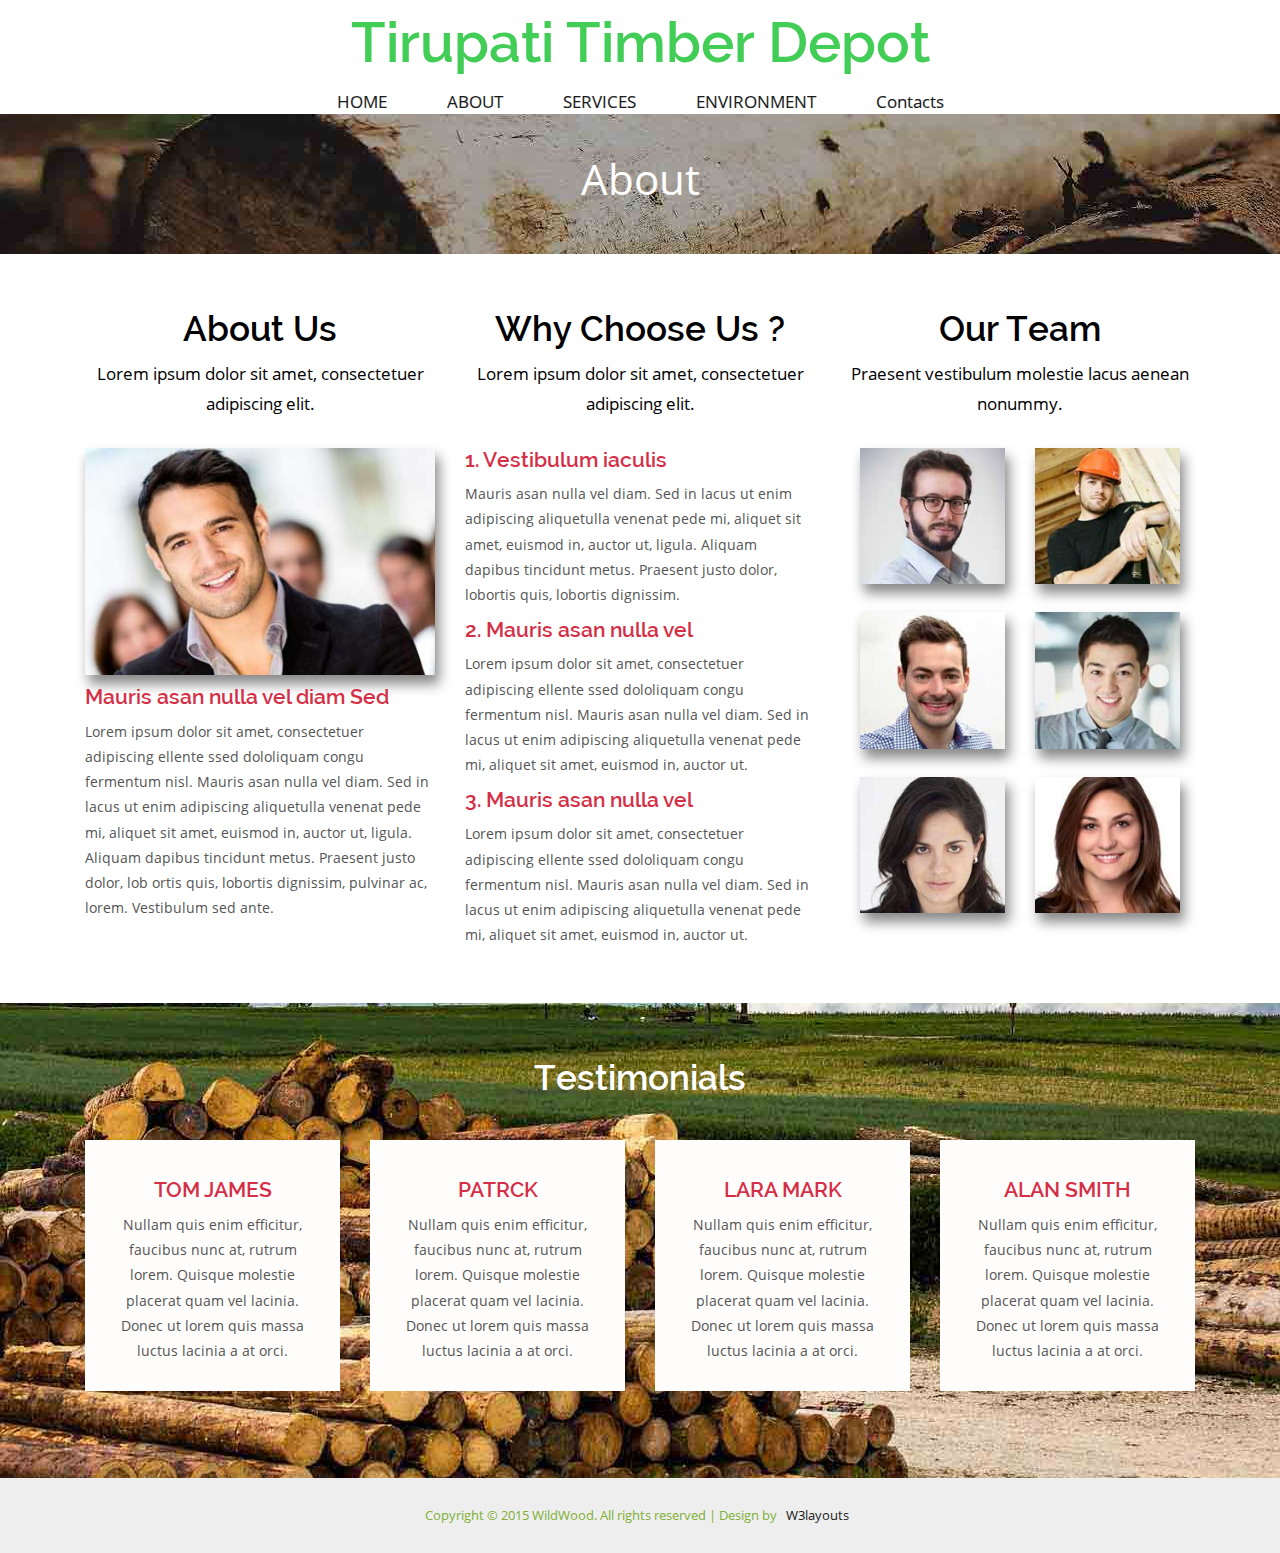
<file: about.html>
<!DOCTYPE HTML>
<html>
<head>
<title>Tirupati</title>
<link href="css/bootstrap.css" rel="stylesheet" type="text/css" media="all">
<link href="css/style.css" rel="stylesheet" type="text/css" media="all" />
<meta name="viewport" content="width=device-width, initial-scale=1">
<meta http-equiv="Content-Type" content="text/html; charset=utf-8" />

<script type="application/x-javascript"> addEventListener("load", function() { setTimeout(hideURLbar, 0); }, false); function hideURLbar(){ window.scrollTo(0,1); } </script>
<script src="js/jquery-1.11.1.min.js"></script>
<!---- start-smoth-scrolling---->
<script type="text/javascript" src="js/move-top.js"></script>
<script type="text/javascript" src="js/easing.js"></script>
 <script type="text/javascript">
		jQuery(document).ready(function($) {
			$(".scroll").click(function(event){		
				event.preventDefault();
				$('html,body').animate({scrollTop:$(this.hash).offset().top},1200);
			});
		});
	</script>
<!---End-smoth-scrolling---->
<script src="js/responsiveslides.min.js"></script>
<script>
    $(function () {
      $("#slider").responsiveSlides({
      	auto: true,
      	nav: true,
      	speed: 500,
        namespace: "callbacks",
        pager: true,
      });
    });
	
  </script>

 
</head>
<body>
	<!--start-header-section-->
			<div class="header">
				<div class="container">
					<div class="header-top">
						<div class="logo">
							<a href="index.html">Tirupati Timber Depot</a>
						</div>
					</div>
					<div class="header-bottom">
						<div class="top-menu">
							<span class="menu"><img src="images/nav.png" alt=""/></span>
							
								<ul class="cl-effect-16">
									<li class="active"><a href="index.html" data-hover="HOME">HOME</a></li>
										<li><a href="about.html" data-hover="ABOUT">ABOUT</a></li>
												<li><a href="services.html" data-hover="SERVICES">SERVICES</a></li>
													<li><a href="environment.html" data-hover="ENVIRONMENT">ENVIRONMENT</a></li>
													<li><a href="mail.html" data-hover="MAIL">Contacts</a></li>
						</div>
						<script>
							 $("span.menu").click(function(){
							 $(".top-menu ul").slideToggle("slow" , function(){
							 });
							 });
							 </script>
							<!-- //script for menu -->
							<div class="clearfix"></div>
						</div>
				</div>
			</div>
			
		<!--end header-section-->
		<div class="header-banner">
			<h3>about</h3>
			</div>
			<div class="about-section">
				<div class="container">
				<div class="about-grids">
					<div class="col-md-4 about-grid">
					<div class="about-header">
						<h3>about us</h3>
						<p>Lorem ipsum dolor sit amet, consectetuer adipiscing elit.</p>
						</div>
						<div class="about">
						 <img src="images/p6.jpg" class="img-responsive" alt="/">
						 <h4>Mauris asan nulla vel diam Sed </h4>
						 <p>Lorem ipsum dolor sit amet, consectetuer adipiscing ellente ssed dololiquam congu fermentum nisl. Mauris asan nulla vel diam. Sed in lacus ut enim adipiscing aliquetulla venenat pede mi, aliquet sit amet, euismod in, auctor ut, ligula. Aliquam dapibus tincidunt metus. Praesent justo dolor, lob ortis quis, lobortis dignissim, pulvinar ac, lorem. Vestibulum sed ante.</p>
						</div>
					</div>
					<div class="col-md-4 about-grid">
					<div class="about-header">
					<h3>Why choose us ?</h3>
						<p>Lorem ipsum dolor sit amet, consectetuer adipiscing elit.</p>
						</div>
							<div class="about">
						 <h4>1. Vestibulum iaculis</h4>
						 <p>Mauris asan nulla vel diam. Sed in lacus ut enim adipiscing aliquetulla venenat pede mi, aliquet sit amet, euismod in, auctor ut, ligula. Aliquam dapibus tincidunt metus. Praesent justo dolor, lobortis quis, lobortis dignissim.</p>
						<h4>2. Mauris asan nulla vel</h4>
						 <p>Lorem ipsum dolor sit amet, consectetuer adipiscing ellente ssed dololiquam congu fermentum nisl. Mauris asan nulla vel diam. Sed in lacus ut enim adipiscing aliquetulla venenat pede mi, aliquet sit amet, euismod in, auctor ut.</p>
						<h4>3. Mauris asan nulla vel</h4>
						 <p>Lorem ipsum dolor sit amet, consectetuer adipiscing ellente ssed dololiquam congu fermentum nisl. Mauris asan nulla vel diam. Sed in lacus ut enim adipiscing aliquetulla venenat pede mi, aliquet sit amet, euismod in, auctor ut.</p>
					</div>
						</div>
					<div class="col-md-4 about-grid">
					<div class="about-header">
					<h3>our team</h3>
						<p>Praesent vestibulum molestie lacus aenean nonummy.</p>
					</div>
						<div class="team-grids">
						<div class="col-md-6 team">
							<div class="team1">
								<img src="images/t1.jpg" class="img-responsive" alt="/">
							</div>
								<div class="team2">
									<img src="images/t2.jpg" class="img-responsive" alt="/">
								</div>
							<div class="team1">
								<img src="images/t3.jpg" class="img-responsive" alt="/">
							</div>
						</div>
						<div class="col-md-6 team">
						<div class="team1">
								<img src="images/t6.jpg" class="img-responsive" alt="/">
							</div>
								<div class="team2">
									<img src="images/t5.jpg" class="img-responsive" alt="/">
								</div>
							<div class="team1">
								<img src="images/t4.jpg" class="img-responsive" alt="/">
							</div>
						</div>
						<div class="clearfix"></div>
						</div>
					</div>
					<div class="clearfix"></div>
				</div>
				</div>
			</div>
				<div class="testimonials">
					<div class="container">
						<h3>testimonials</h3>
						<div class="test-grids">
							<div class="col-md-3 test-grid">
							<div class="test1">
								<h4>tom james</h4>
									<p>Nullam quis enim efficitur, faucibus nunc at, rutrum lorem. Quisque molestie placerat quam vel lacinia. Donec ut lorem quis massa luctus lacinia a at orci.</p>
								</div>
								</div>
							<div class="col-md-3 test-grid">
								<div class="test1">
							<h4>patrck</h4>
									<p>Nullam quis enim efficitur, faucibus nunc at, rutrum lorem. Quisque molestie placerat quam vel lacinia. Donec ut lorem quis massa luctus lacinia a at orci.</p>
							</div>
							</div>
							<div class="col-md-3 test-grid">
								<div class="test1">
							<h4>lara mark</h4>
									<p>Nullam quis enim efficitur, faucibus nunc at, rutrum lorem. Quisque molestie placerat quam vel lacinia. Donec ut lorem quis massa luctus lacinia a at orci.</p>
							</div>
							</div>
							<div class="col-md-3 test-grid">
								<div class="test1">
							<h4>alan smith </h4>
									<p>Nullam quis enim efficitur, faucibus nunc at, rutrum lorem. Quisque molestie placerat quam vel lacinia. Donec ut lorem quis massa luctus lacinia a at orci.</p>
							</div>
							</div>
							<div class="clearfix"></div>
						</div>
				</div>
				</div>
		
			
	<div class="footer-section">
						<div class="container">
							<div class="footer-top">
						<p>Copyright &copy; 2015 <span>WildWood.</span> All rights reserved | Design by <a href="http://w3layouts.com">W3layouts</a></p>
									</div>
							<script type="text/javascript">
						$(document).ready(function() {
							/*
							var defaults = {
					  			containerID: 'toTop', // fading element id
								containerHoverID: 'toTopHover', // fading element hover id
								scrollSpeed: 1200,
								easingType: 'linear' 
					 		};
							*/
							
							$().UItoTop({ easingType: 'easeOutQuart' });
							
						});
					</script>
				<a href="#" id="toTop" style="display: block;"> <span id="toTopHover" style="opacity: 1;"> </span></a>
				</div>
			</div>


</body>
</html>
</file>
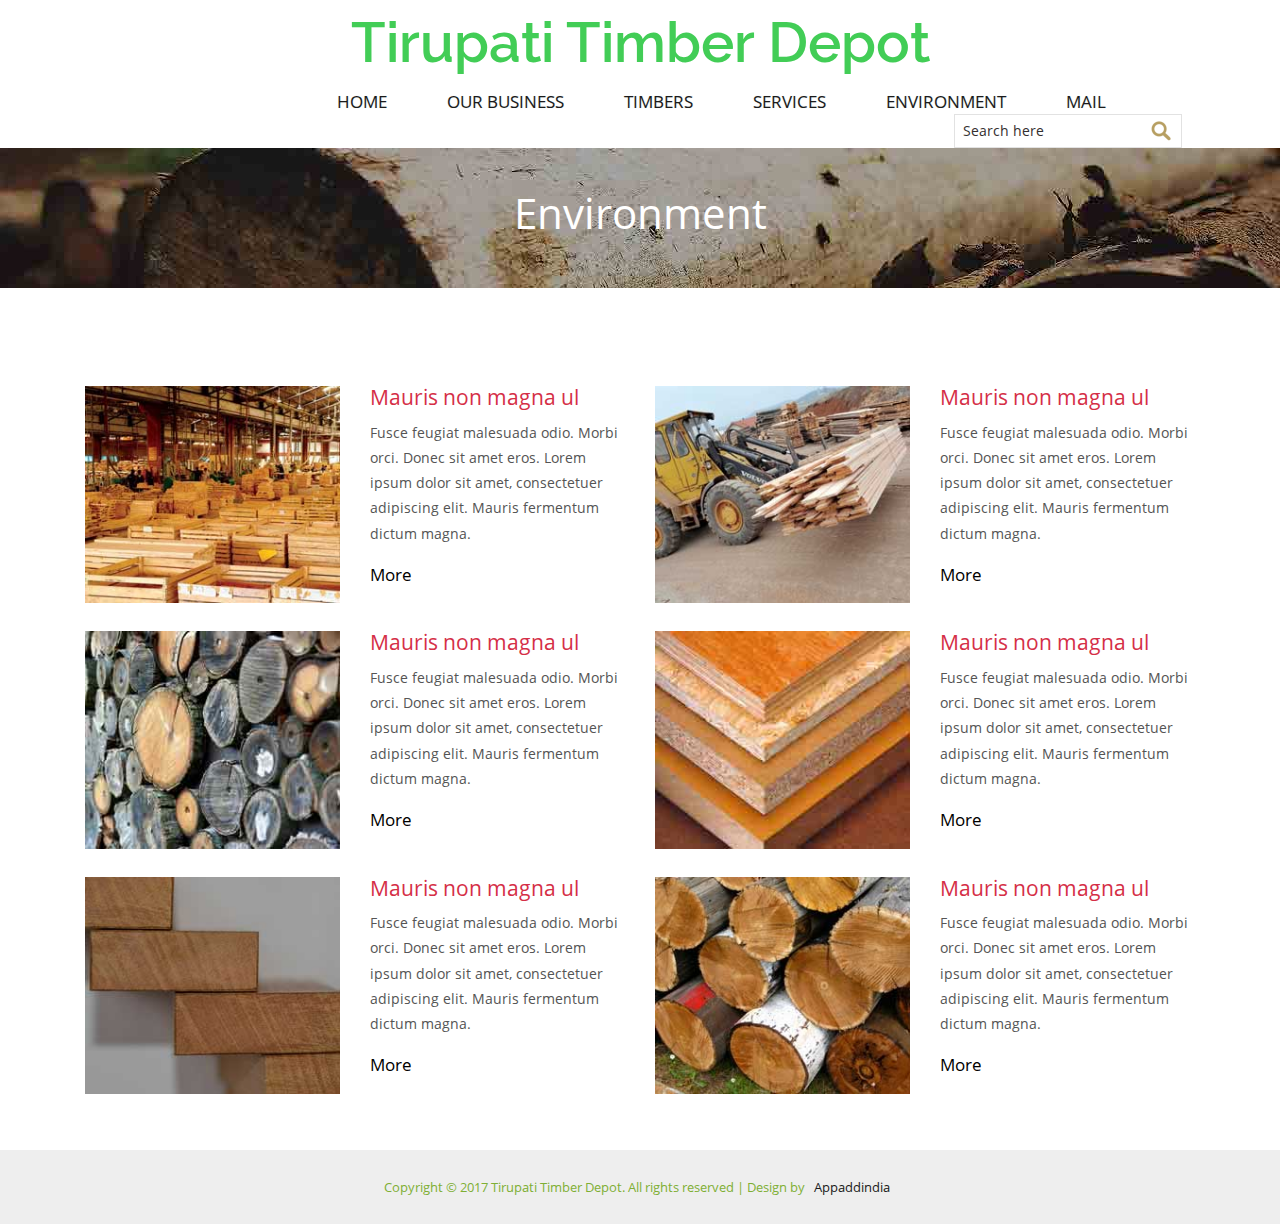
<file: environment.html>
<!DOCTYPE HTML>
<html>
<head>
<title>WildWood  a Industrial Category Flat Bootstarp Responsive Website Template | Enivronment :: w3layouts</title>
<link href="css/bootstrap.css" rel="stylesheet" type="text/css" media="all">
<link href="css/style.css" rel="stylesheet" type="text/css" media="all" />
<meta name="viewport" content="width=device-width, initial-scale=1">
<meta http-equiv="Content-Type" content="text/html; charset=utf-8" />
<meta name="keywords" content="WildWood Responsive web template, Bootstrap Web Templates, Flat Web Templates, Andriod Compatible web template, 
Smartphone Compatible web template, free webdesigns for Nokia, Samsung, LG, SonyErricsson, Motorola web design" />
<script type="application/x-javascript"> addEventListener("load", function() { setTimeout(hideURLbar, 0); }, false); function hideURLbar(){ window.scrollTo(0,1); } </script>
<script src="js/jquery-1.11.1.min.js"></script>
<!---- start-smoth-scrolling---->
<script type="text/javascript" src="js/move-top.js"></script>
<script type="text/javascript" src="js/easing.js"></script>
 <script type="text/javascript">
		jQuery(document).ready(function($) {
			$(".scroll").click(function(event){		
				event.preventDefault();
				$('html,body').animate({scrollTop:$(this.hash).offset().top},1200);
			});
		});
	</script>
<!---End-smoth-scrolling---->
<script src="js/responsiveslides.min.js"></script>
<script>
    $(function () {
      $("#slider").responsiveSlides({
      	auto: true,
      	nav: true,
      	speed: 500,
        namespace: "callbacks",
        pager: true,
      });
    });
	
  </script>

 
</head>
<body>
		<!--start-header-section-->
			<div class="header">
				<div class="container">
					<div class="header-top">
						<div class="logo">
							<a href="index.html">Tirupati Timber Depot</a>
						</div>
					</div>
					<div class="header-bottom">
						<div class="top-menu">
							<span class="menu"><img src="images/nav.png" alt=""/></span>
							
								<ul class="cl-effect-16">
									<li class="active"><a href="index.html" data-hover="HOME">HOME</a></li>
										<li><a href="ourbusiness.html" data-hover="OUR BUSINESS">OUR BUSINESS</a></li>
											<li><a href="timbers.html" data-hover="TIMBERS" >TIMBERS</a></li>
												<li><a href="services.html" data-hover="SERVICES">SERVICES</a></li>
													<li><a href="environment.html" data-hover="ENVIRONMENT">ENVIRONMENT</a></li>
													<li><a href="mail.html" data-hover="MAIL">MAIL</a></li>
						</div>
						<div class="search">
							<div class="b-search">
								<form>
									<input type="text" value="Search here" onfocus="this.value = ''" onblur="if (this.value == '') {this.value = 'Search here';}">
									<input type="submit" value="">
								</form>
							</div>
						</div>	
						<script>
							 $("span.menu").click(function(){
							 $(".top-menu ul").slideToggle("slow" , function(){
							 });
							 });
							 </script>
							<!-- //script for menu -->
							<div class="clearfix"></div>
						</div>
				</div>
			</div>
		<!--end header-section-->
		<div class="header-banner">
			<h3>environment</h3>
			</div>
			<div class="environment">
				<div class="container">
						<div class="environment-grids">
						<div class="environment1">
						<div class="col-md-3 environment-grid">
						<a href="#" class="mask">
				     <img src="images/e1.jpg" class="img-responsive zoom-img" alt="">
				</a>
						</div>
						<div class="col-md-3 environment-grid1">
							<h4>Mauris non magna ul </h4>
							<p>Fusce feugiat malesuada odio. Morbi orci. Donec sit amet eros. Lorem ipsum dolor sit amet, consectetuer adipiscing elit. Mauris fermentum dictum magna.</p>
							<a href="#" class="button1">more</a>
						</div>
						<div class="col-md-3 environment-grid">
						<a href="#" class="mask">
				     <img src="images/e2.jpg" class="img-responsive zoom-img" alt="">
				</a>
						</div>
						<div class="col-md-3 environment-grid1">
						<h4>Mauris non magna ul </h4>
							<p>Fusce feugiat malesuada odio. Morbi orci. Donec sit amet eros. Lorem ipsum dolor sit amet, consectetuer adipiscing elit. Mauris fermentum dictum magna.</p>
							<a href="#" class="button1">more</a>
						</div>
						<div class="clearfix"></div>
						</div>
						<div class="environment2">
						<div class="col-md-3 environment-grid">
							<a href="#" class="mask">
				     <img src="images/e3.jpg" class="img-responsive zoom-img" alt="">
				</a>
						</div>
						<div class="col-md-3 environment-grid1">
							<h4>Mauris non magna ul </h4>
							<p>Fusce feugiat malesuada odio. Morbi orci. Donec sit amet eros. Lorem ipsum dolor sit amet, consectetuer adipiscing elit. Mauris fermentum dictum magna.</p>
							<a href="#" class="button1">more</a>
						</div>
						<div class="col-md-3 environment-grid">
						<a href="#" class="mask">
				     <img src="images/e4.jpg" class="img-responsive zoom-img" alt="">
				</a>
						</div>
						<div class="col-md-3 environment-grid1">
						<h4>Mauris non magna ul </h4>
							<p>Fusce feugiat malesuada odio. Morbi orci. Donec sit amet eros. Lorem ipsum dolor sit amet, consectetuer adipiscing elit. Mauris fermentum dictum magna.</p>
							<a href="#" class="button1">more</a>
						</div>
						<div class="clearfix"></div>
						</div>
						<div class="environment3">
						<div class="col-md-3 environment-grid">
						<a href="#" class="mask">
				     <img src="images/e5.jpg" class="img-responsive zoom-img" alt="">
				</a>
						</div>
						<div class="col-md-3 environment-grid1">
							<h4>Mauris non magna ul</h4>
							<p>Fusce feugiat malesuada odio. Morbi orci. Donec sit amet eros. Lorem ipsum dolor sit amet, consectetuer adipiscing elit. Mauris fermentum dictum magna.</p>
							<a href="#" class="button1">more</a>
						</div>
						<div class="col-md-3 environment-grid">
					<a href="#" class="mask">
				     <img src="images/e6.jpg" class="img-responsive zoom-img" alt="">
				</a>
						</div>
						<div class="col-md-3 environment-grid1">
						<h4>Mauris non magna ul </h4>
							<p>Fusce feugiat malesuada odio. Morbi orci. Donec sit amet eros. Lorem ipsum dolor sit amet, consectetuer adipiscing elit. Mauris fermentum dictum magna.</p>
							<a href="#" class="button1">more</a>
						</div>
						<div class="clearfix"></div>
						</div>
						<div class="clearfix"></div>
					</div>
				</div>
			</div>
	<div class="footer-section">
						<div class="container">
							<div class="footer-top">
						<p>Copyright &copy; 2017 <span>Tirupati Timber Depot.</span> All rights reserved | Design by <a href="http://Appaddindia.com">Appaddindia</a></p>
									</div>
							<script type="text/javascript">
						$(document).ready(function() {
							/*
							var defaults = {
					  			containerID: 'toTop', // fading element id
								containerHoverID: 'toTopHover', // fading element hover id
								scrollSpeed: 1200,
								easingType: 'linear' 
					 		};
							*/
							
							$().UItoTop({ easingType: 'easeOutQuart' });
							
						});
					</script>
				<a href="#" id="toTop" style="display: block;"> <span id="toTopHover" style="opacity: 1;"> </span></a>
				</div>
			</div>


</body>
</html>
</file>
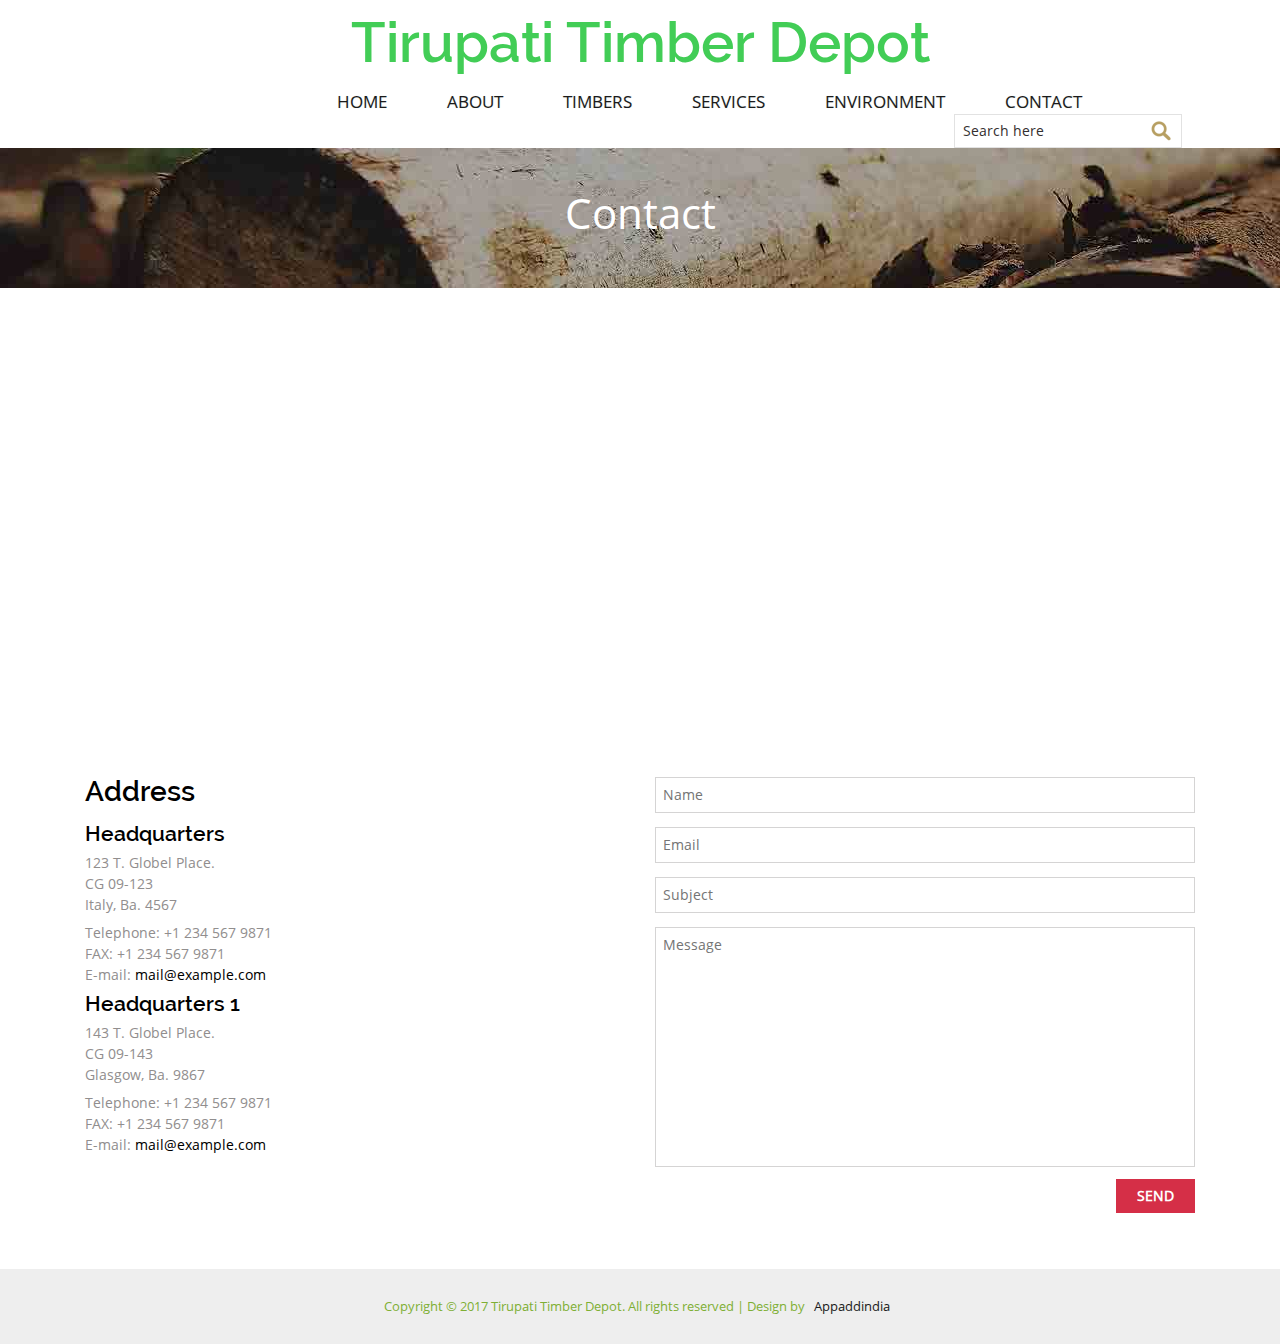
<file: mail.html>
<!DOCTYPE HTML>
<html>
<head>
<title>Tirupati</title>
<link href="css/bootstrap.css" rel="stylesheet" type="text/css" media="all">
<link href="css/style.css" rel="stylesheet" type="text/css" media="all" />
<meta name="viewport" content="width=device-width, initial-scale=1">
<meta http-equiv="Content-Type" content="text/html; charset=utf-8" />
<script type="application/x-javascript"> addEventListener("load", function() { setTimeout(hideURLbar, 0); }, false); function hideURLbar(){ window.scrollTo(0,1); } </script>
<script src="js/jquery-1.11.1.min.js"></script>
<!---- start-smoth-scrolling---->
<script type="text/javascript" src="js/move-top.js"></script>
<script type="text/javascript" src="js/easing.js"></script>
 <script type="text/javascript">
		jQuery(document).ready(function($) {
			$(".scroll").click(function(event){		
				event.preventDefault();
				$('html,body').animate({scrollTop:$(this.hash).offset().top},1200);
			});
		});
	</script>
<!---End-smoth-scrolling---->
<script src="js/responsiveslides.min.js"></script>
<script>
    $(function () {
      $("#slider").responsiveSlides({
      	auto: true,
      	nav: true,
      	speed: 500,
        namespace: "callbacks",
        pager: true,
      });
    });
	
  </script>

 
</head>
<body>
		<!--start-header-section-->
			<div class="header">
				<div class="container">
					<div class="header-top">
						<div class="logo">
							<a href="index.html">Tirupati Timber Depot</a>
						</div>
					</div>
					<div class="header-bottom">
						<div class="top-menu">
							<span class="menu"><img src="images/nav.png" alt=""/></span>
							
								<ul class="cl-effect-16">
									<li class="active"><a href="index.html" data-hover="HOME">HOME</a></li>
										<li><a href="about.html" data-hover="ABOUT">ABOUT</a></li>
											<li><a href="timbers.html" data-hover="TIMBERS" >TIMBERS</a></li>
												<li><a href="services.html" data-hover="SERVICES">SERVICES</a></li>
													<li><a href="environment.html" data-hover="ENVIRONMENT">ENVIRONMENT</a></li>
													<li><a href="mail.html" data-hover="CONTACT">CONTACT</a></li>
						</div>
						<div class="search">
							<div class="b-search">
								<form>
									<input type="text" value="Search here" onfocus="this.value = ''" onblur="if (this.value == '') {this.value = 'Search here';}">
									<input type="submit" value="">
								</form>
							</div>
						</div>	
						<script>
							 $("span.menu").click(function(){
							 $(".top-menu ul").slideToggle("slow" , function(){
							 });
							 });
							 </script>
							<!-- //script for menu -->
							<div class="clearfix"></div>
						</div>
				</div>
			</div>
		<!--end header-section-->
		<div class="header-banner">
			<h3>contact</h3>
			</div>
			 <!-- mail -->
	<div class="mail">
		<!-- container -->
		<div class="container">
		<div class="map footer-middle">
				<iframe src="https://www.google.com/maps/embed?pb=!1m18!1m12!1m3!1d6139400.007323361!2d12.573610799999999!3d41.292460049999995!2m3!1f0!2f0!3f0!3m2!1i1024!2i768!4f13.1!3m3!1m2!1s0x12d4fe82448dd203%3A0xe22cf55c24635e6f!2sItaly!5e0!3m2!1sen!2sin!4v1432959759826" frameborder="0" style="border:0"></iframe>
			</div>
			<div class="mail-grids">
				<div class="col-md-6 mail-grid-left">
					<h3>Address</h3>
					<h4>Headquarters</h4>
					<p>123 T. Globel Place.
						<span>CG 09-123</span>
						Italy, Ba. 4567
						<p>Telephone: +1 234 567 9871
						<span>FAX: +1 234 567 9871</span>
						E-mail: <a href="mailto:info@example.com">mail@example.com</a>
					</p>
					<h4>Headquarters 1</h4>
					<p>143 T. Globel Place.
						<span>CG 09-143</span>
						Glasgow, Ba. 9867 
						<p>Telephone: +1 234 567 9871
						<span>FAX: +1 234 567 9871</span>
						E-mail: <a href="mailto:info@example.com">mail@example.com</a>
					</p>
					
					
				</div>
				<div class="col-md-6 contact-form">
					<form>
						<input type="text" placeholder="Name" required="">
						<input type="text" placeholder="Email" required="">
						<input type="text" placeholder="Subject" required="">
						<textarea placeholder="Message" required=""></textarea>
						<input type="submit" value="SEND">
					</form>
				</div>
				<div class="clearfix"> </div>
			</div>
		</div>
		<!-- //container -->
	</div>
	<!-- //mail -->


		<div class="footer-section">
						<div class="container">
							<div class="footer-top">
						<p>Copyright &copy; 2017 <span>Tirupati Timber Depot.</span> All rights reserved | Design by <a href="http://Appaddindia.com">Appaddindia</a></p>
									</div>
							<script type="text/javascript">
						$(document).ready(function() {
							/*
							var defaults = {
					  			containerID: 'toTop', // fading element id
								containerHoverID: 'toTopHover', // fading element hover id
								scrollSpeed: 1200,
								easingType: 'linear' 
					 		};
							*/
							
							$().UItoTop({ easingType: 'easeOutQuart' });
							
						});
					</script>
				<a href="#" id="toTop" style="display: block;"> <span id="toTopHover" style="opacity: 1;"> </span></a>
				</div>
			</div>

</body>
</html>
</file>
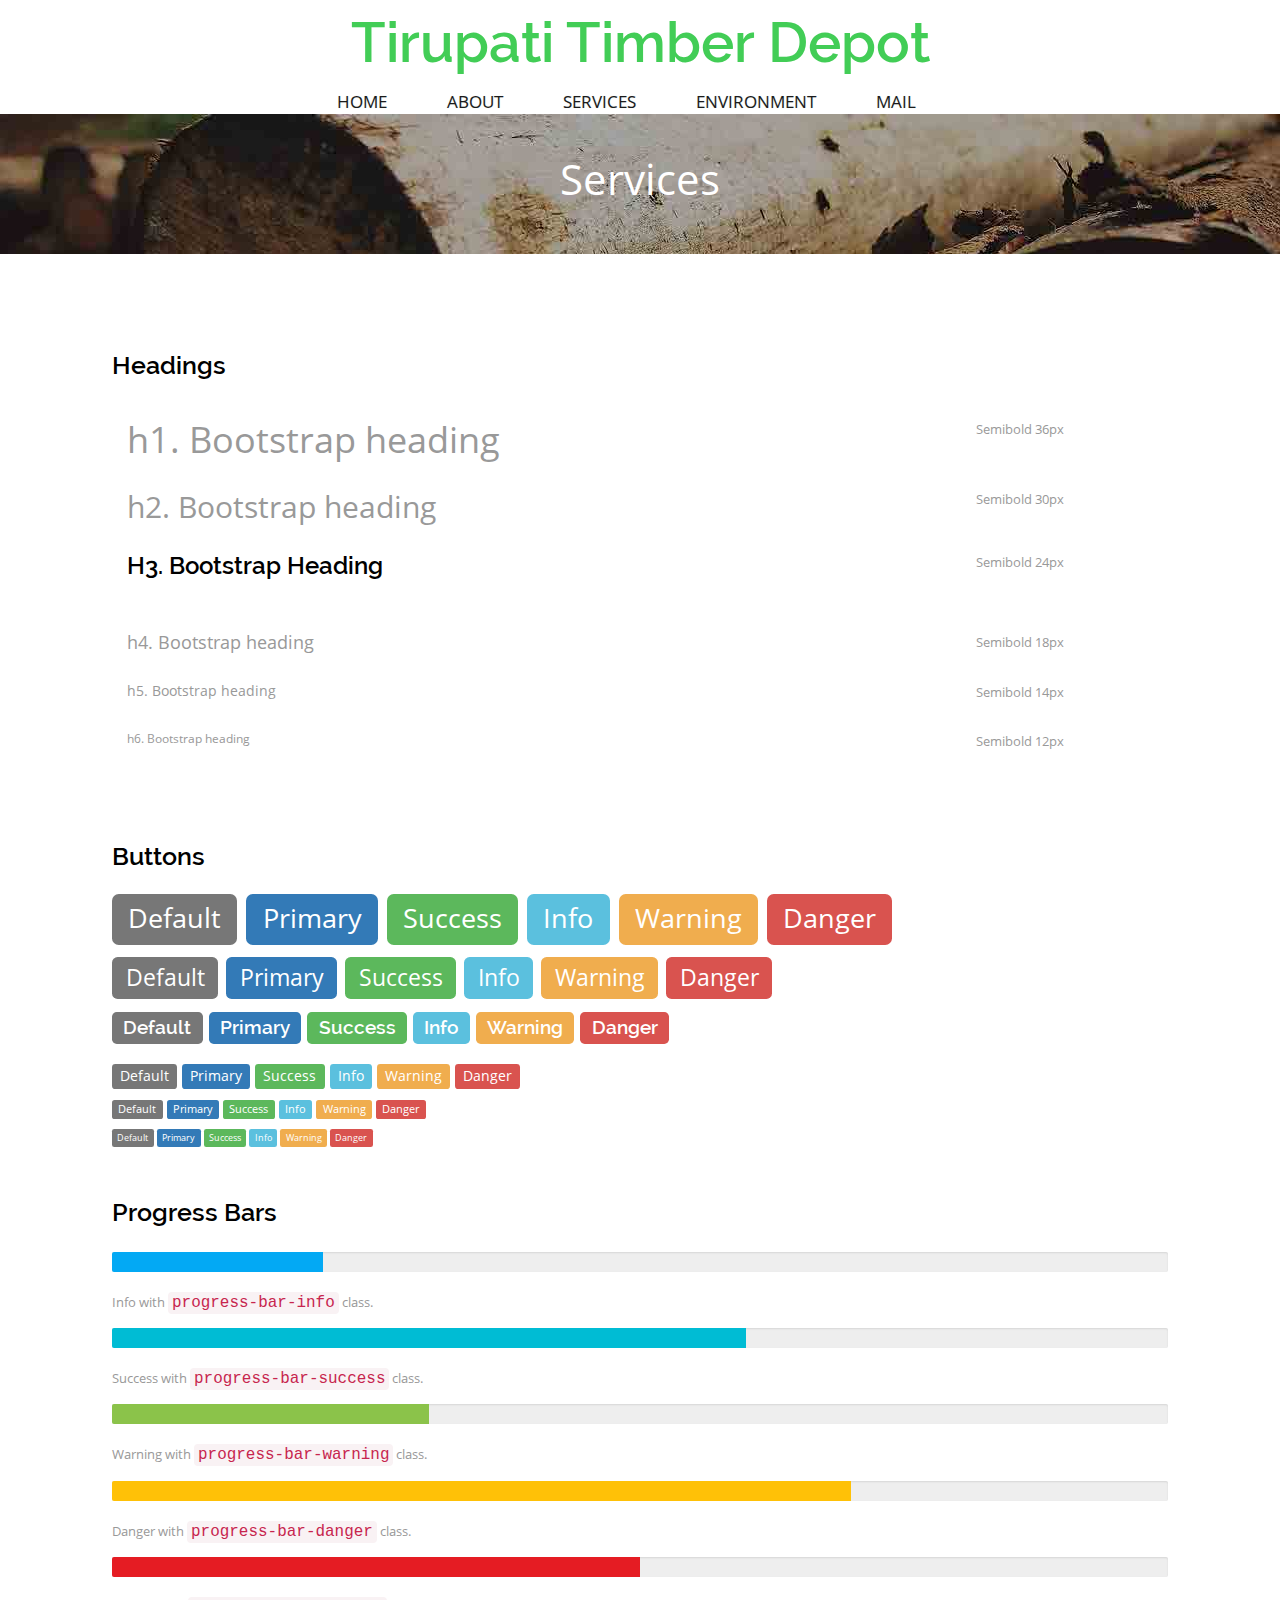
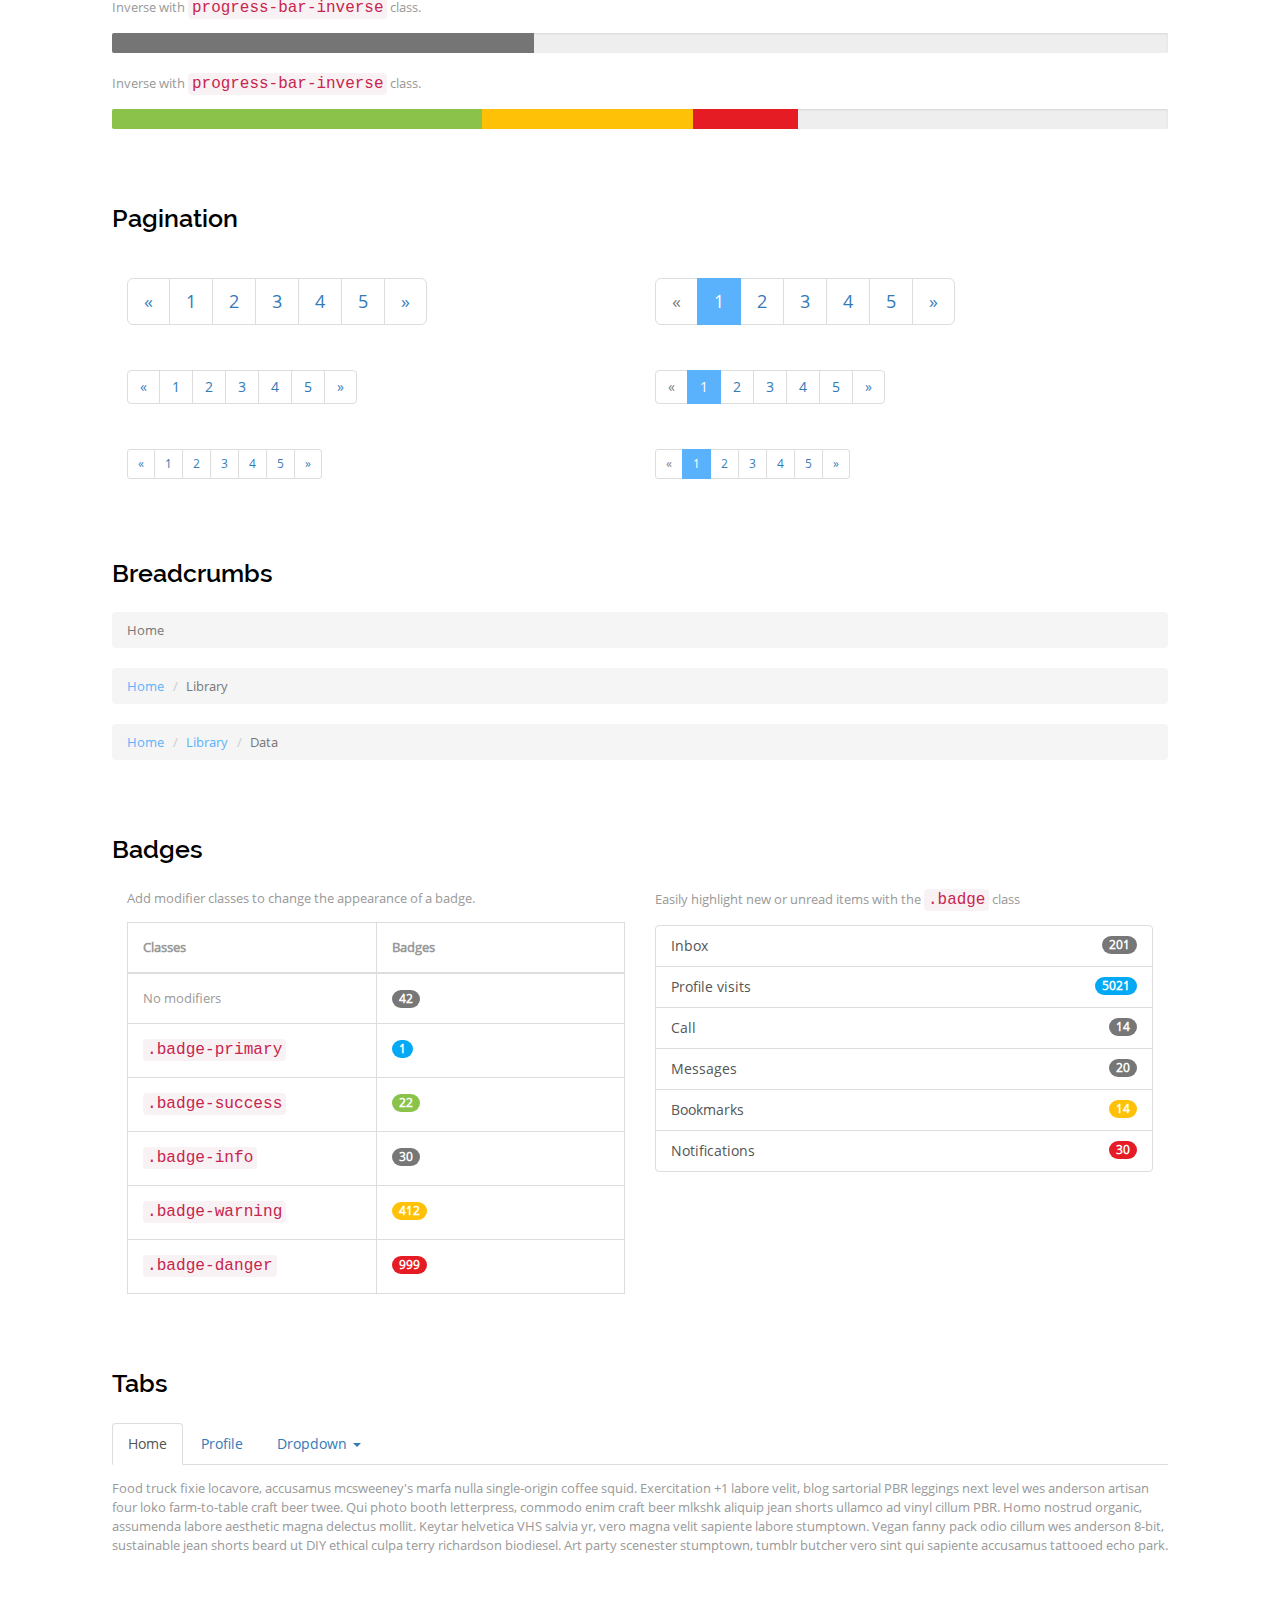
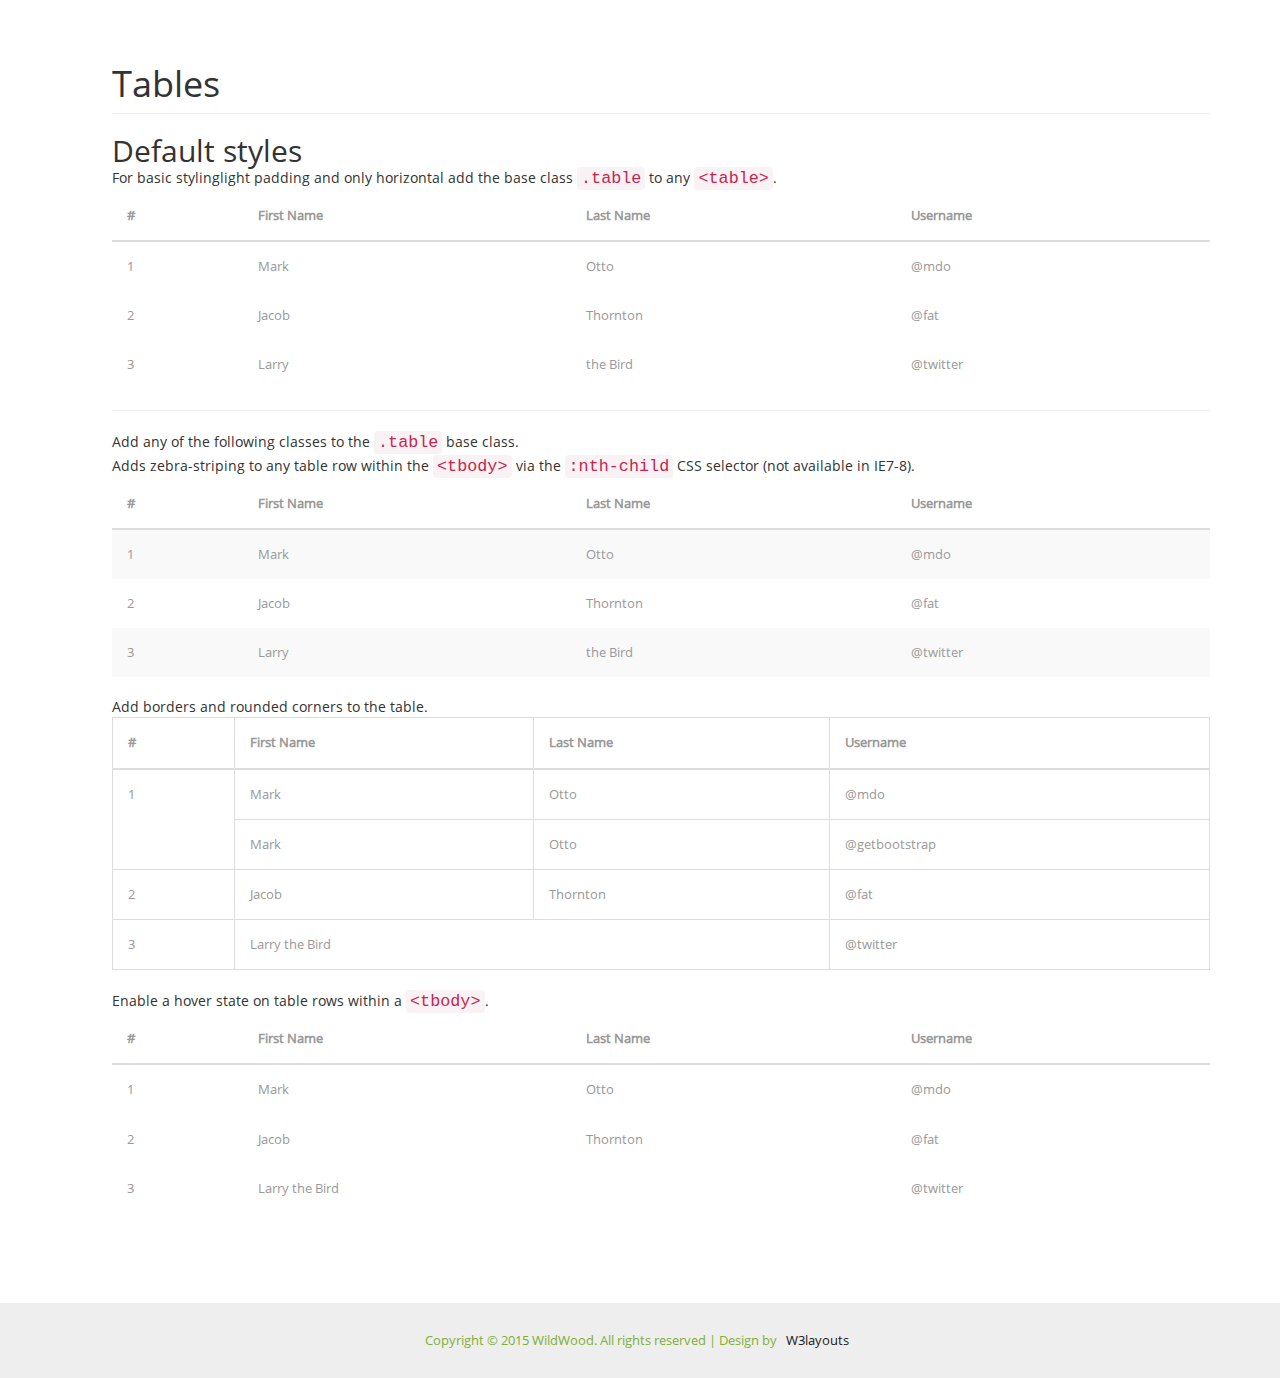
<file: services.html>
<!DOCTYPE HTML>
<html>
<head>
<title>Tirupati Timber Depot</title>
<link href="css/bootstrap.css" rel="stylesheet" type="text/css" media="all">
<link href="css/style.css" rel="stylesheet" type="text/css" media="all" />
<meta name="viewport" content="width=device-width, initial-scale=1">
<meta http-equiv="Content-Type" content="text/html; charset=utf-8" />
<script type="application/x-javascript"> addEventListener("load", function() { setTimeout(hideURLbar, 0); }, false); function hideURLbar(){ window.scrollTo(0,1); } </script>
<script src="js/jquery-1.11.1.min.js"></script>
<!---- start-smoth-scrolling---->
<script type="text/javascript" src="js/move-top.js"></script>
<script type="text/javascript" src="js/easing.js"></script>
 <script type="text/javascript">
		jQuery(document).ready(function($) {
			$(".scroll").click(function(event){		
				event.preventDefault();
				$('html,body').animate({scrollTop:$(this.hash).offset().top},1200);
			});
		});
	</script>
<!---End-smoth-scrolling---->
<script src="js/responsiveslides.min.js"></script>
<script>
    $(function () {
      $("#slider").responsiveSlides({
      	auto: true,
      	nav: true,
      	speed: 500,
        namespace: "callbacks",
        pager: true,
      });
    });
	
  </script>
<script src="js/bootstrap.js"></script>

 
</head>
<body>
		<!--start-header-section-->
			<div class="header">
				<div class="container">
					<div class="header-top">
						<div class="logo">
							<a href="index.html">Tirupati Timber Depot</a>
						</div>
					</div>
					<div class="header-bottom">
						<div class="top-menu">
							<span class="menu"><img src="images/nav.png" alt=""/></span>
							
								<ul class="cl-effect-16">
									<li class="active"><a href="index.html" data-hover="HOME">HOME</a></li>
										<li><a href="about.html" data-hover="ABOUT">ABOUT</a></li>
												<li><a href="services.html" data-hover="SERVICES">SERVICES</a></li>
													<li><a href="environment.html" data-hover="ENVIRONMENT">ENVIRONMENT</a></li>
													<li><a href="mail.html" data-hover="MAIL">MAIL</a></li>
						</div>
							
						<script>
							 $("span.menu").click(function(){
							 $(".top-menu ul").slideToggle("slow" , function(){
							 });
							 });
							 </script>
							<!-- //script for menu -->
							<div class="clearfix"></div>
						</div>
				</div>
			</div>
		<!--end header-section-->
		<div class="header-banner">
			<h3>Services</h3>
			</div>
		<div class="services">
	<div class="container">
		
		<div class="typrography">
		 <div class="grid_3 grid_4">
		     <h3>Headings</h3>
		     <div class="bs-example">
				 <table class="table">
				  <tbody>
					<tr>
					  <td><h1 id="h1.-bootstrap-heading">h1. Bootstrap heading<a class="anchorjs-link" href="#h1.-bootstrap-heading"><span class="anchorjs-icon"></span></a></h1></td>
					  <td class="type-info">Semibold 36px</td>
					</tr>
					<tr>
					  <td><h2 id="h2.-bootstrap-heading">h2. Bootstrap heading<a class="anchorjs-link" href="#h2.-bootstrap-heading"><span class="anchorjs-icon"></span></a></h2></td>
					  <td class="type-info">Semibold 30px</td>
					</tr>
					<tr>
					  <td><h3 id="h3.-bootstrap-heading">h3. Bootstrap heading<a class="anchorjs-link" href="#h3.-bootstrap-heading"><span class="anchorjs-icon"></span></a></h3></td>
					  <td class="type-info">Semibold 24px</td>
					</tr>
					<tr>
					  <td><h4 id="h4.-bootstrap-heading">h4. Bootstrap heading<a class="anchorjs-link" href="#h4.-bootstrap-heading"><span class="anchorjs-icon"></span></a></h4></td>
					  <td class="type-info">Semibold 18px</td>
					</tr>
					<tr>
					  <td><h5 id="h5.-bootstrap-heading">h5. Bootstrap heading<a class="anchorjs-link" href="#h5.-bootstrap-heading"><span class="anchorjs-icon"></span></a></h5></td>
					  <td class="type-info">Semibold 14px</td>
					</tr>
					<tr>
					  <td><h6>h6. Bootstrap heading</h6></td>
					  <td class="type-info">Semibold 12px</td>
					</tr>
				  </tbody>
				 </table>
			 </div>
	      </div>
		  
		 		  <div class="grid_3 grid_5">
			<h3>Buttons</h3>
			  <h1>
				<a href="#"><span class="label label-default">Default</span></a>
				<a href="#"><span class="label label-primary">Primary</span></a>
				<a href="#"><span class="label label-success">Success</span></a>
				<a href="#"><span class="label label-info">Info</span></a>
				<a href="#"><span class="label label-warning">Warning</span></a>
				<a href="#"><span class="label label-danger">Danger</span></a>
			  </h1>
			  <h2>
				<a href="#"><span class="label label-default">Default</span></a>
				<a href="#"><span class="label label-primary">Primary</span></a>
				<a href="#"><span class="label label-success">Success</span></a>
				<a href="#"><span class="label label-info">Info</span></a>
				<a href="#"><span class="label label-warning">Warning</span></a>
				<a href="#"><span class="label label-danger">Danger</span></a>
			  </h2>
			  <h3>
				<a href="#"><span class="label label-default">Default</span></a>
				<a href="#"><span class="label label-primary">Primary</span></a>
				<a href="#"><span class="label label-success">Success</span></a>
				<a href="#"><span class="label label-info">Info</span></a>
				<a href="#"><span class="label label-warning">Warning</span></a>
				<a href="#"><span class="label label-danger">Danger</span></a>
			  </h3>
			  <h4 class="typ1">
				<a href="#"><span class="label label-default">Default</span></a>
				<a href="#"><span class="label label-primary">Primary</span></a>
				<a href="#"><span class="label label-success">Success</span></a>
				<a href="#"><span class="label label-info">Info</span></a>
				<a href="#"><span class="label label-warning">Warning</span></a>
				<a href="#"><span class="label label-danger">Danger</span></a>
			  </h4>
			  <h5 class="typ1">
				<a href="#"><span class="label label-default">Default</span></a>
				<a href="#"><span class="label label-primary">Primary</span></a>
				<a href="#"><span class="label label-success">Success</span></a>
				<a href="#"><span class="label label-info">Info</span></a>
				<a href="#"><span class="label label-warning">Warning</span></a>
				<a href="#"><span class="label label-danger">Danger</span></a>
			  </h5>
			  <h6 class="typ1">
				<a href="#"><span class="label label-default">Default</span></a>
				<a href="#"><span class="label label-primary">Primary</span></a>
				<a href="#"><span class="label label-success">Success</span></a>
				<a href="#"><span class="label label-info">Info</span></a>
				<a href="#"><span class="label label-warning">Warning</span></a>
				<a href="#"><span class="label label-danger">Danger</span></a>
			  </h6>
	      </div>
			
		  <div class="grid_3 grid_5">
			 <h3>Progress Bars</h3>
			  <div class="tab-content">
				 <div class="tab-pane active" id="domprogress">
					 <div class="progress">    
					      <div class="progress-bar progress-bar-primary" style="width: 20%"></div>
					 </div>
					 <p>Info with <code>progress-bar-info</code> class.</p>
					 <div class="progress">    
						 <div class="progress-bar progress-bar-info" style="width: 60%"></div>
					 </div>
					 <p>Success with <code>progress-bar-success</code> class.</p>
					 <div class="progress">
						 <div class="progress-bar progress-bar-success" style="width: 30%"></div>
					 </div>
					 <p>Warning with <code>progress-bar-warning</code> class.</p>
					 <div class="progress">
						 <div class="progress-bar progress-bar-warning" style="width: 70%"></div>
					 </div>
					 <p>Danger with <code>progress-bar-danger</code> class.</p>
					 <div class="progress">
						 <div class="progress-bar progress-bar-danger" style="width: 50%"></div>
					 </div>
					 <p>Inverse with <code>progress-bar-inverse</code> class.</p>
					 <div class="progress">
						 <div class="progress-bar progress-bar-inverse" style="width: 40%"></div>
					 </div>
					 <p>Inverse with <code>progress-bar-inverse</code> class.</p>
					 <div class="progress">
						 <div class="progress-bar progress-bar-success" style="width: 35%"><span class="sr-only">35% Complete (success)</span></div>
						 <div class="progress-bar progress-bar-warning" style="width: 20%"><span class="sr-only">20% Complete (warning)</span></div>
						 <div class="progress-bar progress-bar-danger" style="width: 10%"><span class="sr-only">10% Complete (danger)</span></div>
					 </div>
				   </div>
			   </div>
		   </div>
		   
		   <div class="grid_3 grid_5">
			 <h3>Pagination</h3>
			 <div class="col-md-6">
				  <nav>
				  <ul class="pagination pagination-lg">
					<li><a href="#" aria-label="Previous"><span aria-hidden="true">«</span></a></li>
					<li><a href="#">1</a></li>
					<li><a href="#">2</a></li>
					<li><a href="#">3</a></li>
					<li><a href="#">4</a></li>
					<li><a href="#">5</a></li>
					<li><a href="#" aria-label="Next"><span aria-hidden="true">»</span></a></li>
				  </ul>
				  </nav>
				  <nav>
				  <ul class="pagination">
					<li><a href="#" aria-label="Previous"><span aria-hidden="true">«</span></a></li>
					<li><a href="#">1</a></li>
					<li><a href="#">2</a></li>
					<li><a href="#">3</a></li>
					<li><a href="#">4</a></li>
					<li><a href="#">5</a></li>
					<li><a href="#" aria-label="Next"><span aria-hidden="true">»</span></a></li>
				  </ul>
				 </nav>
				 <nav>
				   <ul class="pagination pagination-sm">
					<li><a href="#" aria-label="Previous"><span aria-hidden="true">«</span></a></li>
					<li><a href="#">1</a></li>
					<li><a href="#">2</a></li>
					<li><a href="#">3</a></li>
					<li><a href="#">4</a></li>
					<li><a href="#">5</a></li>
					<li><a href="#" aria-label="Next"><span aria-hidden="true">»</span></a></li>
				  </ul>
				 </nav>				 
			 </div>
			 <div class="col-md-6">
					<ul class="pagination pagination-lg">
									<li class="disabled"><a href="#"><span aria-hidden="true">«</span></i></a></li>
									<li class="active"><a href="#">1</a></li>
									<li><a href="#">2</a></li>
									<li><a href="#">3</a></li>
									<li><a href="#">4</a></li>
									<li><a href="#">5</a></li>
									<li><a href="#" aria-label="Next"><span aria-hidden="true">»</span></a></li>
								</ul>
				<nav>
				  <ul class="pagination">
					<li class="disabled"><a href="#" aria-label="Previous"><span aria-hidden="true">«</span></a></li>
					<li class="active"><a href="#">1 <span class="sr-only">(current)</span></a></li>
					<li><a href="#">2</a></li>
					<li><a href="#">3</a></li>
					<li><a href="#">4</a></li>
					<li><a href="#">5</a></li>
					<li><a href="#" aria-label="Next"><span aria-hidden="true">»</span></a></li>
				 </ul>
			   </nav>
				 <ul class="pagination pagination-sm">
					<li class="disabled"><a href="#"><span aria-hidden="true">«</span></i></a></li>
					<li class="active"><a href="#">1</a></li>
					<li><a href="#">2</a></li>
					<li><a href="#">3</a></li>
					<li><a href="#">4</a></li>
					<li><a href="#">5</a></li>
					<li><a href="#" aria-label="Next"><span aria-hidden="true">»</span></a></li>
				</ul>
				</div>
			   <div class="clearfix"> </div>
		 </div>
		 <div class="grid_3 grid_5">
			 <h3>Breadcrumbs</h3>
			   <ol class="breadcrumb">
			  <li class="active">Home</li>
			</ol>
			<ol class="breadcrumb">
			  <li><a href="#">Home</a></li>
			  <li class="active">Library</li>
			</ol>
			<ol class="breadcrumb">
			  <li><a href="#">Home</a></li>
			  <li><a href="#">Library</a></li>
			  <li class="active">Data</li>
			</ol>
		 </div>
	   <div class="grid_3 grid_5">
			 <h3>Badges</h3>
				<div class="col-md-6">
					<p>Add modifier classes to change the appearance of a badge.</p>
					  <table class="table table-bordered">
						<thead>
							<tr>
								<th width="50%">Classes</th>
								<th width="50%">Badges</th>
							</tr>
						</thead>
						<tbody>
							<tr>
								<td>No modifiers</td>
								<td><span class="badge">42</span></td>
							</tr>
							<tr>
								<td><code>.badge-primary</code></td>
								<td><span class="badge badge-primary">1</span></td>
							</tr>
							<tr>
								<td><code>.badge-success</code></td>
								<td><span class="badge badge-success">22</span></td>
							</tr>
							<tr>
								<td><code>.badge-info</code></td>
								<td><span class="badge badge-info">30</span></td>
							</tr>
							<tr>
								<td><code>.badge-warning</code></td>
								<td><span class="badge badge-warning">412</span></td>
							</tr>
							<tr>
								<td><code>.badge-danger</code></td>
								<td><span class="badge badge-danger">999</span></td>
							</tr>
						</tbody>
					  </table>                    
				</div>
				<div class="col-md-6">
				  <p>Easily highlight new or unread items with the <code>.badge</code> class</p>
					<div class="list-group list-group-alternate"> 
						<a href="#" class="list-group-item"><span class="badge">201</span> <i class="ti ti-email"></i> Inbox </a> 
						<a href="#" class="list-group-item"><span class="badge badge-primary">5021</span> <i class="ti ti-eye"></i> Profile visits </a> 
						<a href="#" class="list-group-item"><span class="badge">14</span> <i class="ti ti-headphone-alt"></i> Call </a> 
						<a href="#" class="list-group-item"><span class="badge">20</span> <i class="ti ti-comments"></i> Messages </a> 
						<a href="#" class="list-group-item"><span class="badge badge-warning">14</span> <i class="ti ti-bookmark"></i> Bookmarks </a> 
						<a href="#" class="list-group-item"><span class="badge badge-danger">30</span> <i class="ti ti-bell"></i> Notifications </a> 
					</div>
			   </div>
			   <div class="clearfix"> </div>
			 </div>
			 <div class="grid_3 grid_5">
				 <h3>Tabs</h3>
				   <div class="bs-example bs-example-tabs" role="tabpanel" data-example-id="togglable-tabs">
			<ul id="myTab" class="nav nav-tabs" role="tablist">
			  <li role="presentation" class="active"><a href="#home" id="home-tab" role="tab" data-toggle="tab" aria-controls="home" aria-expanded="true">Home</a></li>
			  <li role="presentation" class=""><a href="#profile" role="tab" id="profile-tab" data-toggle="tab" aria-controls="profile" aria-expanded="false">Profile</a></li>
			  <li role="presentation" class="dropdown">
				<a href="#" id="myTabDrop1" class="dropdown-toggle" data-toggle="dropdown" aria-controls="myTabDrop1-contents" aria-expanded="false">Dropdown <span class="caret"></span></a>
				<ul class="dropdown-menu" role="menu" aria-labelledby="myTabDrop1" id="myTabDrop1-contents">
				  <li><a href="#dropdown1" tabindex="-1" role="tab" id="dropdown1-tab" data-toggle="tab" aria-controls="dropdown1">@fat</a></li>
				  <li><a href="#dropdown2" tabindex="-1" role="tab" id="dropdown2-tab" data-toggle="tab" aria-controls="dropdown2">@mdo</a></li>
				</ul>
			  </li>
			</ul>
			<div id="myTabContent" class="tab-content">
			  <div role="tabpanel" class="tab-pane fade" id="home" aria-labelledby="home-tab">
				<p>Raw denim you probably haven't heard of them jean shorts Austin. Nesciunt tofu stumptown aliqua, retro synth master cleanse. Mustache cliche tempor, williamsburg carles vegan helvetica. Reprehenderit butcher retro keffiyeh dreamcatcher synth. Cosby sweater eu banh mi, qui irure terry richardson ex squid. Aliquip placeat salvia cillum iphone. Seitan aliquip quis cardigan american apparel, butcher voluptate nisi qui.</p>
			  </div>
			  <div role="tabpanel" class="tab-pane fade active in" id="profile" aria-labelledby="profile-tab">
				<p>Food truck fixie locavore, accusamus mcsweeney's marfa nulla single-origin coffee squid. Exercitation +1 labore velit, blog sartorial PBR leggings next level wes anderson artisan four loko farm-to-table craft beer twee. Qui photo booth letterpress, commodo enim craft beer mlkshk aliquip jean shorts ullamco ad vinyl cillum PBR. Homo nostrud organic, assumenda labore aesthetic magna delectus mollit. Keytar helvetica VHS salvia yr, vero magna velit sapiente labore stumptown. Vegan fanny pack odio cillum wes anderson 8-bit, sustainable jean shorts beard ut DIY ethical culpa terry richardson biodiesel. Art party scenester stumptown, tumblr butcher vero sint qui sapiente accusamus tattooed echo park.</p>
			  </div>
			  <div role="tabpanel" class="tab-pane fade" id="dropdown1" aria-labelledby="dropdown1-tab">
				<p>Etsy mixtape wayfarers, ethical wes anderson tofu before they sold out mcsweeney's organic lomo retro fanny pack lo-fi farm-to-table readymade. Messenger bag gentrify pitchfork tattooed craft beer, iphone skateboard locavore carles etsy salvia banksy hoodie helvetica. DIY synth PBR banksy irony. Leggings gentrify squid 8-bit cred pitchfork. Williamsburg banh mi whatever gluten-free, carles pitchfork biodiesel fixie etsy retro mlkshk vice blog. Scenester cred you probably haven't heard of them, vinyl craft beer blog stumptown. Pitchfork sustainable tofu synth chambray yr.</p>
			  </div>
			  <div role="tabpanel" class="tab-pane fade" id="dropdown2" aria-labelledby="dropdown2-tab">
				<p>Trust fund seitan letterpress, keytar raw denim keffiyeh etsy art party before they sold out master cleanse gluten-free squid scenester freegan cosby sweater. Fanny pack portland seitan DIY, art party locavore wolf cliche high life echo park Austin. Cred vinyl keffiyeh DIY salvia PBR, banh mi before they sold out farm-to-table VHS viral locavore cosby sweater. Lomo wolf viral, mustache readymade thundercats keffiyeh craft beer marfa ethical. Wolf salvia freegan, sartorial keffiyeh echo park vegan.</p>
			  </div>
			</div>
		   </div>
		  </div>

			 		  <section id="tables">
          <div class="page-header">
            <h1>Tables</h1>
          </div>

          <h2>Default styles</h2>
          <p>For basic stylinglight padding and only horizontal add the base class <code>.table</code> to any <code>&lt;table&gt;</code>.</p>
          <div class="bs-docs-example">
            <table class="table">
              <thead>
                <tr>
                  <th>#</th>
                  <th>First Name</th>
                  <th>Last Name</th>
                  <th>Username</th>
                </tr>
              </thead>
              <tbody>
                <tr>
                  <td>1</td>
                  <td>Mark</td>
                  <td>Otto</td>
                  <td>@mdo</td>
                </tr>
                <tr>
                  <td>2</td>
                  <td>Jacob</td>
                  <td>Thornton</td>
                  <td>@fat</td>
                </tr>
                <tr>
                  <td>3</td>
                  <td>Larry</td>
                  <td>the Bird</td>
                  <td>@twitter</td>
                </tr>
              </tbody>
            </table>
          </div>
	<hr class="bs-docs-separator">
          <p>Add any of the following classes to the <code>.table</code> base class.</p>
          <p>Adds zebra-striping to any table row within the <code>&lt;tbody&gt;</code> via the <code>:nth-child</code> CSS selector (not available in IE7-8).</p>
          <div class="bs-docs-example">
            <table class="table table-striped">
              <thead>
                <tr>
                  <th>#</th>
                  <th>First Name</th>
                  <th>Last Name</th>
                  <th>Username</th>
                </tr>
              </thead>
              <tbody>
                <tr>
                  <td>1</td>
                  <td>Mark</td>
                  <td>Otto</td>
                  <td>@mdo</td>
                </tr>
                <tr>
                  <td>2</td>
                  <td>Jacob</td>
                  <td>Thornton</td>
                  <td>@fat</td>
                </tr>
                <tr>
                  <td>3</td>
                  <td>Larry</td>
                  <td>the Bird</td>
                  <td>@twitter</td>
                </tr>
              </tbody>
            </table>
          </div>
          <p>Add borders and rounded corners to the table.</p>
          <div class="bs-docs-example">
            <table class="table table-bordered">
              <thead>
                <tr>
                  <th>#</th>
                  <th>First Name</th>
                  <th>Last Name</th>
                  <th>Username</th>
                </tr>
              </thead>
              <tbody>
                <tr>
                  <td rowspan="2">1</td>
                  <td>Mark</td>
                  <td>Otto</td>
                  <td>@mdo</td>
                </tr>
                <tr>
                  <td>Mark</td>
                  <td>Otto</td>
                  <td>@getbootstrap</td>
                </tr>
                <tr>
                  <td>2</td>
                  <td>Jacob</td>
                  <td>Thornton</td>
                  <td>@fat</td>
                </tr>
                <tr>
                  <td>3</td>
                  <td colspan="2">Larry the Bird</td>
                  <td>@twitter</td>
                </tr>
              </tbody>
            </table>
          </div>
          <p>Enable a hover state on table rows within a <code>&lt;tbody&gt;</code>.</p>
          <div class="bs-docs-example">
            <table class="table table-hover">
              <thead>
                <tr>
                  <th>#</th>
                  <th>First Name</th>
                  <th>Last Name</th>
                  <th>Username</th>
                </tr>
              </thead>
              <tbody>
                <tr>
                  <td>1</td>
                  <td>Mark</td>
                  <td>Otto</td>
                  <td>@mdo</td>
                </tr>
                <tr>
                  <td>2</td>
                  <td>Jacob</td>
                  <td>Thornton</td>
                  <td>@fat</td>
                </tr>
                <tr>
                  <td>3</td>
                  <td colspan="2">Larry the Bird</td>
                  <td>@twitter</td>
                </tr>
              </tbody>
            </table>
			  </div>
	</div>
		</div>
	</div>
	<div class="footer-section">
						<div class="container">
							<div class="footer-top">
						<p>Copyright &copy; 2015 <span>WildWood.</span> All rights reserved | Design by <a href="http://w3layouts.com">W3layouts</a></p>
									</div>
							<script type="text/javascript">
						$(document).ready(function() {
							/*
							var defaults = {
					  			containerID: 'toTop', // fading element id
								containerHoverID: 'toTopHover', // fading element hover id
								scrollSpeed: 1200,
								easingType: 'linear' 
					 		};
							*/
							
							$().UItoTop({ easingType: 'easeOutQuart' });
							
						});
					</script>
				<a href="#" id="toTop" style="display: block;"> <span id="toTopHover" style="opacity: 1;"> </span></a>
				</div>
			</div>


</body>
</html>
</file>
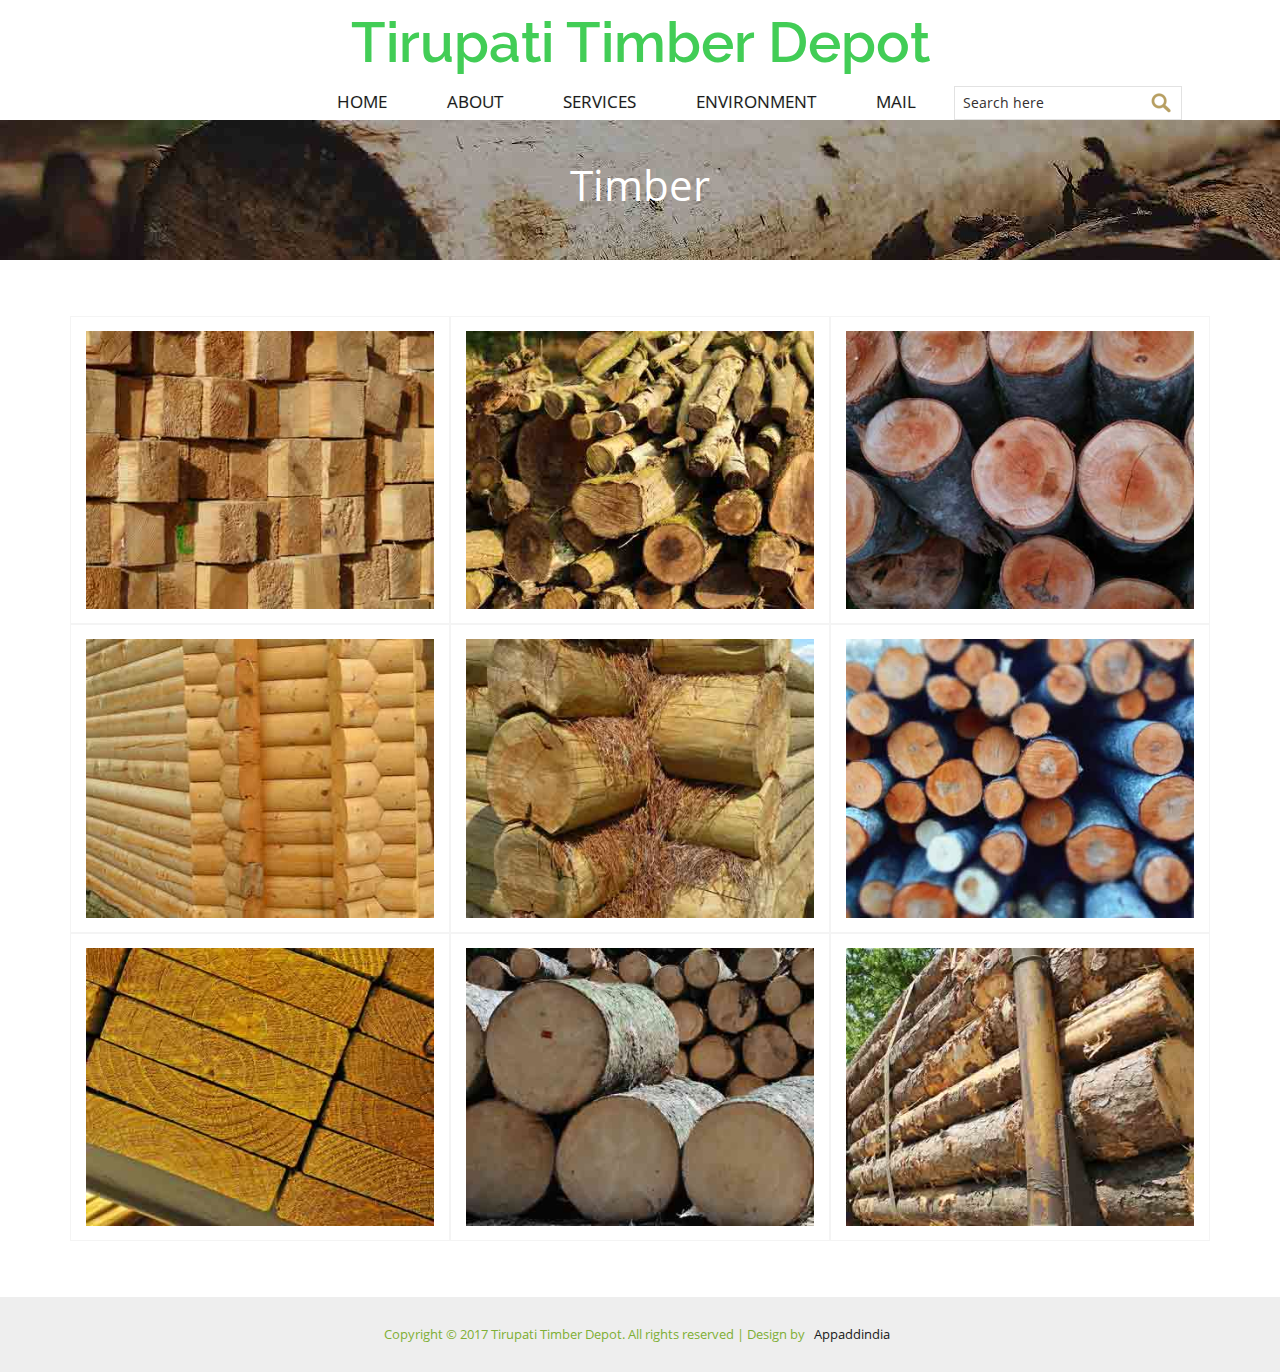
<file: timbers.html>
<!DOCTYPE HTML>
<html>
<head>
<title>Tirupati </title>
<link href="css/bootstrap.css" rel="stylesheet" type="text/css" media="all">
<link href="css/style.css" rel="stylesheet" type="text/css" media="all" />
<meta name="viewport" content="width=device-width, initial-scale=1">
<meta http-equiv="Content-Type" content="text/html; charset=utf-8" />
<meta name="keywords" content="WildWood Responsive web template, Bootstrap Web Templates, Flat Web Templates, Andriod Compatible web template, 
Smartphone Compatible web template, free webdesigns for Nokia, Samsung, LG, SonyErricsson, Motorola web design" />
<script type="application/x-javascript"> addEventListener("load", function() { setTimeout(hideURLbar, 0); }, false); function hideURLbar(){ window.scrollTo(0,1); } </script>
<script src="js/jquery-1.11.1.min.js"></script>
<!---- start-smoth-scrolling---->
<script type="text/javascript" src="js/move-top.js"></script>
<script type="text/javascript" src="js/easing.js"></script>
 <script type="text/javascript">
		jQuery(document).ready(function($) {
			$(".scroll").click(function(event){		
				event.preventDefault();
				$('html,body').animate({scrollTop:$(this.hash).offset().top},1200);
			});
		});
	</script>
<!---End-smoth-scrolling---->
<script src="js/responsiveslides.min.js"></script>
<script>
    $(function () {
      $("#slider").responsiveSlides({
      	auto: true,
      	nav: true,
      	speed: 500,
        namespace: "callbacks",
        pager: true,
      });
    });
	
  </script>
<!-- pop-up -->
<link rel="stylesheet" href="css/swipebox.css">
			<script src="js/jquery.swipebox.min.js"></script> 
			    <script type="text/javascript">
					jQuery(function($) {
						$(".swipebox").swipebox();
					});
				</script>

<!-- pop-up -->
 
</head>
<body>
		<!--start-header-section-->
			<div class="header">
				<div class="container">
					<div class="header-top">
						<div class="logo">
							<a href="index.html">Tirupati Timber Depot</a>
						</div>
					</div>
					<div class="header-bottom">
						<div class="top-menu">
							<span class="menu"><img src="images/nav.png" alt=""/></span>
							
								<ul class="cl-effect-16">
									<li class="active"><a href="index.html" data-hover="HOME">HOME</a></li>
										<li><a href="about.html" data-hover="ABOUT">ABOUT</a></li>
												<li><a href="services.html" data-hover="SERVICES">SERVICES</a></li>
													<li><a href="environment.html" data-hover="ENVIRONMENT">ENVIRONMENT</a></li>
													<li><a href="mail.html" data-hover="MAIL">MAIL</a></li>
						</div>
						<div class="search">
							<div class="b-search">
								<form>
									<input type="text" value="Search here" onfocus="this.value = ''" onblur="if (this.value == '') {this.value = 'Search here';}">
									<input type="submit" value="">
								</form>
							</div>
						</div>	
						<script>
							 $("span.menu").click(function(){
							 $(".top-menu ul").slideToggle("slow" , function(){
							 });
							 });
							 </script>
							<!-- //script for menu -->
							<div class="clearfix"></div>
						</div>
				</div>
			</div>
		<!--end header-section-->
		<div class="header-banner">
			<h3>timber</h3>
			</div>
		<div class="timber">
		<div class="container">
			<div class="timber-grids">
				<div class="col-md-4 timber-grid">
					<div class="timber-grd">
					 <a class="swipebox" href="images/g1.jpg" ><img src="images/g1.jpg" class="img-style row6" alt=""><span class="zoom-icon"></span></a>

					</div>
				</div>
				<div class="col-md-4 timber-grid">
					<div class="timber-grd">
						 <a class="swipebox" href="images/g2.jpg" ><img src="images/g2.jpg" class="img-style row6" alt=""><span class="zoom-icon"></span></a>
					</div>
				</div>
				<div class="col-md-4 timber-grid">
					<div class="timber-grd">
						 <a class="swipebox" href="images/g3.jpg" ><img src="images/g3.jpg" class="img-style row6" alt=""><span class="zoom-icon"></span></a>
					</div>
				</div>
				<div class="clearfix"> </div>
			</div>
			<div class="timber-grids">
				<div class="col-md-4 timber-grid">
					<div class="timber-grd">
						 <a class="swipebox" href="images/g4.jpg" ><img src="images/g4.jpg" class="img-style row6" alt=""><span class="zoom-icon"></span></a>
					</div>
				</div>
				<div class="col-md-4 timber-grid">
					<div class="timber-grd">
						 <a class="swipebox" href="images/g5.jpg" ><img src="images/g5.jpg" class="img-style row6" alt=""><span class="zoom-icon"></span></a>
					</div>
				</div>
				<div class="col-md-4 timber-grid">
					<div class="timber-grd">
						 <a class="swipebox" href="images/g6.jpg" ><img src="images/g6.jpg" class="img-style row6" alt=""><span class="zoom-icon"></span></a>
					</div>
				</div>
				<div class="clearfix"> </div>
			</div>
			<div class="timber-grids">
				<div class="col-md-4 timber-grid">
					<div class="timber-grd">
						 <a class="swipebox" href="images/g7.jpg" ><img src="images/g7.jpg" class="img-style row6" alt=""><span class="zoom-icon"></span></a>
					</div>
				</div>
				<div class="col-md-4 timber-grid">
					<div class="timber-grd">
						 <a class="swipebox" href="images/g8.jpg" ><img src="images/g8.jpg" class="img-style row6" alt=""><span class="zoom-icon"></span></a>
					</div>
				</div>
				<div class="col-md-4 timber-grid">
					<div class="timber-grd">
						 <a class="swipebox" href="images/g9.jpg" ><img src="images/g9.jpg" class="img-style row6" alt=""><span class="zoom-icon"></span></a>
					</div>
				</div>
				<div class="clearfix"> </div>
			</div>
			</div>
			</div>
	
	
	<div class="footer-section">
						<div class="container">
							<div class="footer-top">
						<p>Copyright &copy; 2017 <span>Tirupati Timber Depot.</span> All rights reserved | Design by <a href="http://Appaddindia.com">Appaddindia</a></p>
									</div>
							<script type="text/javascript">
						$(document).ready(function() {
							/*
							var defaults = {
					  			containerID: 'toTop', // fading element id
								containerHoverID: 'toTopHover', // fading element hover id
								scrollSpeed: 1200,
								easingType: 'linear' 
					 		};
							*/
							
							$().UItoTop({ easingType: 'easeOutQuart' });
							
						});
					</script>
				<a href="#" id="toTop" style="display: block;"> <span id="toTopHover" style="opacity: 1;"> </span></a>
				</div>
			</div>


</body>
</html>
</file>
<file: css/style.css>
@font-face {
    font-family: 'Raleway-SemiBold';
    src:url(../fonts/Raleway-SemiBold.ttf) format('truetype');
}
@font-face {
    font-family: 'OpenSans-Regular';
    src:url(../fonts/OpenSans-Regular.ttf) format('truetype');
}
body a{
    transition:0.5s all;
	-webkit-transition:0.5s all;
	-moz-transition:0.5s all;
	-o-transition:0.5s all;
	-ms-transition:0.5s all;
}
input[type="button"]{
	transition:0.5s all;
	-webkit-transition:0.5s all;
	-moz-transition:0.5s all;
	-o-transition:0.5s all;
	-ms-transition:0.5s all;
}

h1,h2,h3,h4,h5,h6{
	padding:0 0;
	margin:0 0;
}
p{
	padding:0 0;
	margin:0 0;
}
ul{
	padding:0 0;
	margin:0 0;	
}
body{
	padding:0 0;
	margin:0 0; 
	font-family: 'OpenSans-Regular';
}
.header-top {
  margin-top: 0em;
  padding-bottom: -2em;
}
.logo{
text-align:center;
padding: 2px;
margin-bottom: 2px;
border: 0px;
width: 200;
height:100;
}
.logo a {
  font-size: 4em;
  font-family: Raleway-SemiBold;
  text-decoration: none;
    color: #42cd56;;
	text-transform: capitalize;
}
.header-bottom {
  padding: 0em 0;
}
span.menu {
  display: none;
}
.top-menu{
	float: left;
	margin-top: 0.3em;
  margin-left: 239px;
}
.top-menu ul li{
	display:inline-block;
	margin:0em 2em;
}
.top-menu ul li a {
   font-size: 1.2em;
    text-decoration: none;
  color: rgb(27, 27, 27);
  font-weight: 400;
}
 /* Effect 16: fall down */
.cl-effect-16 a {
	color: #6f8686;
	text-shadow: 0 0 1px rgba(111,134,134,0.3);
}

.cl-effect-16 a::before {
	color: #d52f47;
	content: attr(data-hover);
	position: absolute;
	opacity: 0;
	text-shadow: 0 0 1px rgba(255,255,255,0.3);
	-webkit-transform: scale(1.1) translateX(10px) translateY(-10px) rotate(4deg);
	-moz-transform: scale(1.1) translateX(10px) translateY(-10px) rotate(4deg);
	transform: scale(1.1) translateX(10px) translateY(-10px) rotate(4deg);
	-webkit-transition: -webkit-transform 0.3s, opacity 0.3s;
	-moz-transition: -moz-transform 0.3s, opacity 0.3s;
	transition: transform 0.3s, opacity 0.3s;
	pointer-events: none;
}
.cl-effect-16 a:hover::before,
.cl-effect-16 a:focus::before {
	-webkit-transform: scale(1) translateX(0px) translateY(0px) rotate(0deg);
	-moz-transform: scale(1) translateX(0px) translateY(0px) rotate(0deg);
	transform: scale(1) translateX(0px) translateY(0px) rotate(0deg);
	opacity: 1;
}
.search{
	float:right;
	position:relative;
	width:20%;
	border: 1px solid #E2E2E2;
    margin: 0 2em 0 0;
}
.search input[type="text"] {
	outline: none;
	padding:6px 8px;
	background: none;
	width: 87%;
	border: none;
	font-size:1em;
	color:#343030;	
	float: left;
}
.search input[type="submit"] {
  width: 22px;
  height: 22px;
  background: url(../images/search.png) -9px -3px no-repeat;
  padding: 0px 1px;
  border: none;
  cursor: pointer;
  position: absolute;
  outline: none;
  top: 6px;
  right: 9px;
 }
/*--- slider-css --*/
.slider {
	position: relative;
}
.rslides {
  position: relative;
  list-style: none;
  overflow: hidden;
  width: 100%;
  padding: 0;
  margin: 0;
  }
.rslides li {
  -webkit-backface-visibility: hidden;
  width: 100%;
  left: 0;
  top: 0;
  }
.rslides img {
  display: block;
  height: auto;
  float: left;
  width: 100%;
  border: 0;
  }
.caption{
	width: 40%;
	position: absolute;
	top: 30%;
	left:10%;

}
.caption h3{
  color: #ffffff;
  font-size: 3.5em;
  text-transform: uppercase;
    font-family: Raleway-SemiBold;
 
}
.caption p{
	line-height: 1.8em;
	font-size: 1.2em;
	font-weight: 400;
	color:#ffffff;
	width: 69%;
	margin-top: 2em;
}
a.morebtn {
  padding: 0.6em;
  display: block;
  margin-top: 2em;
  width: 13%;
  color: #fff;
  text-transform: capitalize;
  font-size: 1em;
  text-decoration: none;
  background: #d52f47;
   -webkit-transition: 0.5s all ease;
  -moz-transition: 0.5s all ease;
  -o-transition: 0.5s all ease;
  -ms-transition: 0.5s all ease;
  text-align:center;
  
}
.callbacks_tabs a:after {
	content: "\f111";
	font-size: 0;
	font-family: FontAwesome;
	visibility: visible;
	display: block;
	height: 15px;
	width: 15px;
	display: inline-block;
     border-radius: 50%;
	-webkit-border-radius: 50%;
	-moz-border-radius: 50%;
	-o-border-radius: 50%;
	-ms-border-radius: 50%;
	background:#b79f62;
	border:2px solid#fff;
}
.callbacks_here a:after{
	background:#d52f47;
}
.callbacks_tabs a{
	visibility:hidden;
}
.callbacks_tabs li{
	display:inline-block;
	
}
ul.callbacks_tabs.callbacks1_tabs {
	position: absolute;
	bottom: 50px;
	z-index: 999;
	left: 46%;
}
.callbacks_nav {
  position: absolute;
  -webkit-tap-highlight-color: rgba(0,0,0,0);
  top: 41%;
  left: 14%;
  opacity: 0.7;
  z-index: 3;
  text-indent: -9999px;
  overflow: hidden;
  text-decoration: none;
  height: 61px;
  width: 38px;
  background: transparent url("../images/themes.png") no-repeat left top;
  margin-top: -45px;
  }
.callbacks_nav.next {
  left: auto;
  background-position: right top;
  right: 14%;
 }
 .welcome-section {
  padding: 4em 0;
  background: #eee;
}
.welcome-grid h3 {
  font-size: 2.5em;
  color: #000;
  text-transform: capitalize;
    font-family: Raleway-SemiBold;
  }
.welcome-grid p {
  font-size: 1em;
  color: #555;
   padding: 1em 0 0 ;
  line-height: 1.8em;
}
a.button {
  font-size: 1em;
  padding: 0.5em 1em;
  text-transform: capitalize;
  color: #000;
  text-decoration: none;
  border: 1px solid #999;
}
/*----------*/
.welcome-slider {
  background:#b79f62;
  padding: 3em 0em 3em 3em;
}
.biseller-column img{
	width:75%;
}
 #flexiselDemo3 {
	display: none;
}
.nbs-flexisel-container {
	position: relative;
	width: 100%;
}
.nbs-flexisel-ul {
	position: relative;
	width: 9999px;
	margin: 0px;
	padding: 0px;
	list-style-type: none;
	text-align: center;
}
.nbs-flexisel-inner {
	overflow: hidden;
	margin: 0 auto;
}
.nbs-flexisel-item {
	float: left;
	margin: 0px 2px;
	padding:0px;
	cursor: pointer;
	position: relative;
	line-height: 0px;
	
}
.nbs-flexisel-item > img {
	cursor: pointer;
	position: relative;
	margin-top:10px;
	margin-bottom: 10px;
	width:250px;
	height:500px;
}
.grid-flex{
	margin:10px 0 20px 0;
}
.nbs-flexisel-item > img {
	cursor: pointer;
	positon: relative;
}
.biseller-info {
	margin:1em 0 0 0; 
}

/*** Navigation ***/
.nbs-flexisel-nav-left, .nbs-flexisel-nav-right {
	width:40px;
	height:40px;
	position: absolute;
	cursor: pointer;
	z-index: 100;
	margin-top: 0em;
}
.nbs-flexisel-nav-left {
  right: 49%;
  background: url(../images/icons.png) no-repeat -40px 0px;
}
.nbs-flexisel-nav-right {
 left: 38%;
  background: url(../images/icons.png) no-repeat 0px 0px;
}
/*----------*/
.new-section {
  padding: 0em 0 2em 0;
}
.left-grid h3 {
  font-size: 2.5em;
  color: #1B1B1B;
  text-transform: capitalize;
    margin-bottom: 0.5em;
	  padding: 0 0 0 0.4em;
	    font-family: Raleway-SemiBold;
}
.new-grid h5{
    font-size: 1.3em;
  line-height: 1.5em;
    color: #FDAFAF;
  font-weight: 600;
    font-family: Raleway-SemiBold;
}
.new-grid h6 {
  font-size: 1.4em;
  padding:1em 0;
  color: #fff;
}
.new-grid p {
  font-size: 1em;
  color: #E8BCBC;
  line-height: 1.8em;
}
.contact input[type="text"] {
  width: 100%;
  color: #555;
  background: none;
  outline: none;
  font-size: 1em;
  padding: .5em;
  margin-bottom: 1em;
  border: solid 1px #D5D4D4;
  -webkit-appearance: none;
}
.contact textarea {
  resize: none;
  width: 100%;
  color: #898888;
  font-size: 1em;
  outline: none;
  padding: .5em;
  border: solid 1px #D5D4D4;
  min-height: 174px;
  -webkit-appearance: none;
}
.contact input[type="submit"] {
  border: none;
  outline: none;
  color: #FFF;
  padding: .5em 1.5em;
  font-size: 1em;
  margin: 0.5em 0 0 0;
  -webkit-appearance: none;
  background: #d32543;
   
}
.contact input[type="submit"]:hover{
	background:#b79f62;
	  transition: 0.5s all;
  -webkit-transition: 0.5s all;
  -o-transition: 0.5s all;
  -moz-transition: 0.5s all;
  -ms-transition: 0.5s all;
}
.left-grid {
  padding: 0;
}
.top-grid {
  background: #d52f47;
     padding: 7% 0 7.5% 29%;
}
.address p {
  font-size: 1em;
  color: #555;
  line-height: 1.8em;
}
.address h5 {
  font-size: 1.4em;
  color: #555;
  line-height: 1.8em;
  padding: 0.5em 0;
  text-transform: capitalize;
    font-weight: 600;
	  font-family: Raleway-SemiBold;
}
.bottom-grid {
    padding: 7% 0 7.5% 29%;
}
.social-icon a i {
  width: 40px;
  height: 40px;
  background: url(../images/img-sprite.png) no-repeat 0px 0px;
  display: inline-block;
}
.social-icon a i.icon{
  background-position: 0px 0px;
}
.social-icon a i.icon:hover {
  background-position: 0px -40px;
}
.social-icon a i.icon1 {
  background-position: -40px 0px;
}
.social-icon a i.icon1:hover {
  background-position: -40px -40px;
}
.social-icon a i.icon2 {
  background-position: -80px 0px;
}
.social-icon a i.icon2:hover {
  background-position: -80px -40px;
}
.right-grid iframe {
  width: 100%;
  height: 493px;
  border: 0;
}
.right-grid {
  padding: 0;
}
.right-img img {
  width: 100%;
}
.right-img {
  padding: 0;
}
.top-grid1 {
  padding: 0 0em 0 0;
    background: #eee;
}
.product-section {
  padding: 4em 0;
  background: #1B1B1B;
}
.product-section h4 {
  font-size: 1.5em;
  color: #d32543;
  text-transform: uppercase;
  margin-bottom: 0.5em;
    font-family: Raleway-SemiBold;
 }
.product li {
  list-style: none;
}

.product ul li {
  font-size: 0.9em;
  text-decoration: none;
  line-height: 1.8em;
  color: #9D8C8C;
    list-style: none;
	padding: 6px 20px;
  background: url(../images/list-arrow.png) no-repeat 0px 12px;
  cursor: pointer;
  list-style-type: none;
}
.product ul li:hover {
  color:#fff;
  }
.footer-section{
	padding:2em 0;
	text-align:center;
	background:#eee;
}
.footer-bottom {
	margin-top: 1em;
}
.footer-top p {
	font-size: 13px;
	color: #7eaf34;
	font-weight: 400;
}
.footer-top  a {
	font-size: 13px;
	color:#1B1B1B;
	font-weight: 400;
	text-transform: capitalize;
}
.footer-top a:hover {
	color: #1B1B1B;
}
.footer-top a {
	margin: 0 6px 0 6px;
}
#toTop {
	display: none;
	text-decoration: none;
	position: fixed;
	bottom: 10px;
	right: 10px;
	overflow: hidden;
	width: 48px;
	height: 48px;
	border: none;
	text-indent: 100%;
	background: url("../images/to-top2.png") no-repeat 0px 0px;
}
/* Sweep To Right */
.hvr-sweep-to-right {
  display: inline-block;
  vertical-align: middle;
  -webkit-transform: translateZ(0);
  transform: translateZ(0);
  box-shadow: 0 0 1px rgba(0, 0, 0, 0);
  -webkit-backface-visibility: hidden;
  backface-visibility: hidden;
  -moz-osx-font-smoothing: grayscale;
  position: relative;
  -webkit-transition-property: color;
  transition-property: color;
  -webkit-transition-duration: 0.3s;
  transition-duration: 0.3s;
}
.hvr-sweep-to-right:before {
  content: "";
  position: absolute;
  z-index: -1;
  top: 0;
  left: 0;
  right: 0;
  bottom: 0;
  background: #b79f62;
  -webkit-transform: scaleX(0);
  transform: scaleX(0);
  -webkit-transform-origin: 0 50%;
  transform-origin: 0 50%;
  -webkit-transition-property: transform;
  transition-property: transform;
  -webkit-transition-duration: 0.3s;
  transition-duration: 0.3s;
  -webkit-transition-timing-function: ease-out;
  transition-timing-function: ease-out;
}
.hvr-sweep-to-right:hover, .hvr-sweep-to-right:focus, .hvr-sweep-to-right:active {
  color: white;
}
.hvr-sweep-to-right:hover:before, .hvr-sweep-to-right:focus:before, .hvr-sweep-to-right:active:before {
  -webkit-transform: scaleX(1);
  transform: scaleX(1);
}
/**about**/
.header-banner{
  background: url("../images/banner5.jpg")no-repeat 0px 0px;
  background-size: cover;
  min-height: 140px;
}
.header-banner h3 {
  text-align: center;
  padding-top: 1em;
  color: #fff;
  font-size: 3em;
  text-transform: capitalize;
}
.about-section {
  padding: 4em 0;
}
.about-header h3 {
  font-size: 2.5em;
  color: #000;
  text-transform: capitalize;
    margin-bottom: 0.3em;
	   font-family: Raleway-SemiBold;
}
.about-header p {
  font-size: 1.2em;
  color: #000;
 line-height:1.8em;
}
.about-header {
  text-align: center;
  margin-bottom: 2em;
}
.about h4 {
  font-size: 1.5em;
  color: #d52f47;
  margin: 0.5em 0;
    font-family: Raleway-SemiBold;
}
.about p {
  font-size: 1em;
  color: #555;
  line-height: 1.8em;
}
.about img {
  -moz-box-shadow: 4px 9px 12px #888;
  -webkit-box-shadow: 4px 9px 12px #888;
  box-shadow: 4px 9px 12px #888;
}
.team2 {
  padding: 2em 0;
}
.team img {
   -moz-box-shadow: 4px 9px 12px #888;
  -webkit-box-shadow: 4px 9px 12px #888;
  box-shadow: 4px 9px 12px #888;
}
.testimonials {
  padding: 4em 0;
  text-align: center;
  background: url(../images/banner4.jpg) no-repeat 0px 0px;
  background-size: cover;
  min-height: 475px;
}
.testimonials h3 {
  font-size: 2.5em;
  color: #fff;
  text-transform: capitalize;
  margin-bottom: 0.3em;
      font-family: Raleway-SemiBold;
}
.testimonials h4 {
  font-size: 1.5em;
  color: #d52f47;
  margin: 0.5em 0;
  text-transform: uppercase;
    font-family: Raleway-SemiBold;
}
.testimonials p {
font-size: 1em;
  color: #555;
  line-height: 1.8em;
 }
 .test1 {
  background-color: rgb(255, 252, 252);
  padding: 2em;
}
.test-grids {
  margin-top: 3em;
}
/*-----gallery---------*/
/*-- gallery --*/
.timber{
	padding:4em 0;
	text-align:center;
}
.timber h3 {
  font-size: 2.5em;
  color: #000;
  text-transform: capitalize;
  margin-bottom: 0.3em;
      font-family: Raleway-SemiBold;
}
.timber-grid{
	border:1px solid #f4f4f4;
}
.timber-grd{
	padding:1em 0;
	position:relative;
}
.timber-grd img{
	width:100%;
}
.zoom-icon {
  position: absolute;
  opacity: 0;
  filter: alpha(opacity=0);
  -ms-filter: "progid:DXImageTransform.Microsoft.Alpha(opacity=0)";
  display: block;
  left: 0;
  top: 0px;
  width: 348px;
  height: 227px;
  background: rgba(213, 47, 71, 0.62)url(../images/zoom.png) center center no-repeat;
  cursor: pointer;
  transition: all .2s ease-in-out;
  -webkit-transition: all .2s ease-in-out;
  -moz-transition: all .2s ease-in-out;
  -o-transition: all .2s ease-in-out;
}
.timber-grd.zoom-icon {
	top: -50px;
	width: 100%;
	height: 182px;
}
.timber-grd a:hover .zoom-icon {
	top: 14%;
	opacity: 1;
	filter: alpha(opacity=99); 
	-ms-filter: "progid:DXImageTransform.Microsoft.Alpha(opacity=99)";
}
/*--trypography-page--*/
.services {
  padding: 4em 0;

}
.services h3 {
  font-size: 2.5em;
  color: #000;
  text-transform: capitalize;
  margin-bottom: 0.3em;
    text-align: center;
  font-family: Raleway-SemiBold;
}
.grid_4{
  background: #FFF;
  padding: 0em 0em 1em 3em;
  margin-top: 3em;
}  
.grid_5{
  background: #fff;
  padding: 1em 3em 1em 3em;
  margin-top: 2em;
}
section#tables {
  background: #fff;
  padding: 1em 0em 1em 3em;
  margin-top: 2em;
}
.grid_5 h1 {
  margin-bottom: 22px;
}
.grid_5 h2 {
  margin-bottom: 22px;
}
.grid_5 a {
  text-decoration: none;
}
.grid_3 h3{
	  margin-bottom: 1em;
  text-align: left;
  font-size: 1.8em;
  color: #000;
}
.table {
  font-size: 1.2em;
}
.table td, .table>tbody>tr>td, .table>tbody>tr>th, .table>tfoot>tr>td, .table>tfoot>tr>th, .table>thead>tr>td, .table>thead>tr>th {
  padding: 15px!important;
}
.table > thead > tr > th, .table > tbody > tr > th, .table > tfoot > tr > th, .table > thead > tr > td, .table > tbody > tr > td, .table > tfoot > tr > td {
  font-size: 0.8em;
  color: #999;
}
.table > thead > tr > th, .table > tbody > tr > th, .table > tfoot > tr > th, .table > thead > tr > td, .table > tbody > tr > td, .table > tfoot > tr > td {
  border-top: none !important;
}
.tab-content > .active {
  display: block;
  visibility: visible;
}
.label {
  font-weight: 300 !important;
}
h4.typ1{
	margin-bottom:15px;
}
h5.typ1{
	margin-bottom:15px;
}
.progress {
  height: 8px;
  box-shadow: none;
}
code {
  font-size: 1.2em !important;
}
.progress {
  overflow: hidden;
  height: 20px;
  margin-bottom: 20px;
  background-color: #eeeeee;
  border-radius: 2px;
  -webkit-box-shadow: inset 0 1px 2px rgba(0, 0, 0, 0.1);
  box-shadow: inset 0 1px 2px rgba(0, 0, 0, 0.1);
}
.progress-bar {
  float: left;
  width: 0%;
  height: 100%;
  font-size: 12px;
  line-height: 20px;
  color: #ffffff;
  text-align: center;
  background-color: #03a9f4;
  -webkit-box-shadow: inset 0 -1px 0 rgba(0, 0, 0, 0.15);
  box-shadow: inset 0 -1px 0 rgba(0, 0, 0, 0.15);
  -webkit-transition: width 0.6s ease;
  -o-transition: width 0.6s ease;
  transition: width 0.6s ease;
}
.progress-bar {
  box-shadow: none;
}
.progress-bar-primary {
  background-color: #03a9f4;
}
.progress-bar-info {
  background-color: #00bcd4;
}
.progress-bar-success {
  background-color: #8bc34a;
}
.progress-bar-warning {
  background-color: #ffc107;
}
.progress-bar-danger {
  background-color: #e51c23;
}
.progress-bar-inverse {
  background-color: #757575;
}
.pagination > .active > a, .pagination > .active > span, .pagination > .active > a:hover, .pagination > .active > span:hover, .pagination > .active > a:focus, .pagination > .active > span:focus {
  background-color:#5bb2fc; !important;
  border-color:#5bb2fc; !important;
}
.grid_3 p {
  color: #999;
  font-size: .95em;
  margin-bottom: 1em;
  font-weight: 300;
}
.breadcrumb li{
	font-size: .95em;
}
.breadcrumb li a{
	  color:#5bb2fc;
}
.badge-primary {
  background-color: #03a9f4;
}
.badge-success {
  background-color: #8bc34a;
}
.badge-warning {
  background-color: #ffc107;
}
.badge-danger {
  background-color: #e51c23;
}
.tab-container .tab-content {
  border-radius: 0 2px 2px 2px;
  border: 1px solid #e0e0e0;
  padding: 16px;
  background-color: #ffffff;
}
.nav-tabs {
  margin-bottom: 1em;
}
.alert {
  font-size: 0.85em;
}
/*--common style--*/
.grid {
	position: relative;
	clear: both;
	margin: 0 auto;
	padding: 1em 0 4em;
	list-style: none;
	text-align: center;
}
.grid figure {
  position: relative;
  float: left;
  overflow: hidden;
  margin: 10px 1%;
  min-width: 547px;
  max-height: 1000px;
  width: 41%;
  height: auto;
}

.grid figure img {
	position: relative;
	display: block;
	min-height: 100%;
	max-width: 100%;
	opacity: 0.8;
}

.grid figure figcaption {
	padding: 2em;
	color: #fff;
	text-transform: uppercase;
	font-size: 1.25em;
	-webkit-backface-visibility: hidden;
	backface-visibility: hidden;
}
.grid figure figcaption::before,
.grid figure figcaption::after {
	pointer-events: none;
}
.grid figure figcaption,
.grid figure figcaption > a {
	position: absolute;
	top: 0;
	left: 0;
	width: 100%;
	height: 100%;
}

/* Anchor will cover the whole item by default */
/* For some effects it will show as a button */
.grid figure figcaption > a {
	z-index: 1000;
	text-indent: 200%;
	white-space: nowrap;
	font-size: 0;
	opacity: 0;
}
.grid figure h2 {
	word-spacing: -0.15em;
	font-weight: 300;
}
.grid figure h2 span {
	font-weight:500;
	color:#fff;
}
.grid figure h2,
.grid figure p {
	margin: 0;
}
/***** Hera *****/
/*-----------------*/

figure.effect-hera {
	background: #303fa9;
}

figure.effect-hera h2 {
	font-size: 158.75%;
}

figure.effect-hera h2,
figure.effect-hera p {
	position: absolute;
	top: 50%;
	left: 50%;
	-webkit-transition: opacity 0.35s, -webkit-transform 0.35s;
	transition: opacity 0.35s, transform 0.35s;
	-webkit-transform: translate3d(-50%,-50%,0);
	transform: translate3d(-50%,-50%,0);
	-webkit-transform-origin: 50%;
	transform-origin: 50%;
}

figure.effect-hera figcaption::before {
	position: absolute;
	  top: 49%;
	  left: 49%;
	  width: 160px;
	  height: 160px;
	border: 2px solid #fff;
	content: '';
	opacity: 0;
	-webkit-transition: opacity 0.35s, -webkit-transform 0.35s;
	transition: opacity 0.35s, transform 0.35s;
	-webkit-transform: translate3d(-50%,-50%,0) rotate3d(0,0,1,-45deg) scale3d(0,0,1);
	transform: translate3d(-50%,-50%,0) rotate3d(0,0,1,-45deg) scale3d(0,0,1);
	-webkit-transform-origin: 50%;
	transform-origin: 50%;
}

figure.effect-hera p {
	width: 100px;
	text-transform: none;
	font-size: 121%;
	line-height: 2;
}

figure.effect-hera p a {
	color: #fff;
}

figure.effect-hera p a:hover,
figure.effect-hera p a:focus {
	opacity: 0.6;
}

figure.effect-hera p a i {
	opacity: 0;
	-webkit-transition: opacity 0.35s, -webkit-transform 0.35s;
	transition: opacity 0.35s, transform 0.35s;
}

figure.effect-hera p a:first-child i {
	-webkit-transform: translate3d(-60px,-60px,0);
	transform: translate3d(-60px,-60px,0);
}

figure.effect-hera p a:nth-child(2) i {
	-webkit-transform: translate3d(60px,-60px,0);
	transform: translate3d(60px,-60px,0);
}

figure.effect-hera p a:nth-child(3) i {
	-webkit-transform: translate3d(-60px,60px,0);
	transform: translate3d(-60px,60px,0);
}

figure.effect-hera p a:nth-child(4) i {
	-webkit-transform: translate3d(60px,60px,0);
	transform: translate3d(60px,60px,0);
}

figure.effect-hera:hover figcaption::before {
	opacity: 1;
	-webkit-transform: translate3d(-50%,-50%,0) rotate3d(0,0,1,-45deg) scale3d(1,1,1);
	transform: translate3d(-50%,-50%,0) rotate3d(0,0,1,-45deg) scale3d(1,1,1);
}

figure.effect-hera:hover h2 {
	opacity: 0;
	-webkit-transform: translate3d(-50%,-50%,0) scale3d(0.8,0.8,1);
	transform: translate3d(-50%,-50%,0) scale3d(0.8,0.8,1);
}

figure.effect-hera:hover p i:empty {
	-webkit-transform: translate3d(0,0,0);
	transform: translate3d(0,0,0); /* just because it's stronger than nth-child */
	opacity: 1;
}
a  i.download,a  i.heart,a i.service,a i.share{
 width:32px;
 height:32px;
 display:inline-block;
 background:url(../images/icons.png) no-repeat -6px -60px;
   margin-right: 0.6em;
}
a  i.download:hover{
 background:url(../images/icons.png) no-repeat  -6px -92px;
}
a  i.heart{
  background:url(../images/icons.png) no-repeat  -37px -60px;
}
a  i.heart:hover{
  background:url(../images/icons.png) no-repeat  -37px -92px;
}
a  i.service{
  background:url(../images/icons.png) no-repeat  -68px -60px;
}
a  i.service:hover{
  background:url(../images/icons.png) no-repeat  -68px -92px;
}
a  i.share{
  background:url(../images/icons.png) no-repeat  -98px -60px;
}
a  i.share:hover{
  background:url(../images/icons.png) no-repeat  -98px -92px;
}
a#home-tab {
  text-align: center !important;
}
a#profile-tab {
	text-align: center !important;
}
a#myTabDrop1 {
	text-align: center !important;
}
.dropdown-menu {
  left: 16px !important;
}
/*--/typography-page--*/
/*-- //gallery --*/
.environment {
  padding: 4em 0;
  text-align:center;
}
.environment h3 {
  font-size: 2.5em;
  color: #000;
  text-transform: capitalize;
  margin-bottom: 0.3em;
     font-family: Raleway-SemiBold;
}
.environment2 {
  margin: 2em 0;
}
.environment-grid1 h4 {
  font-size: 1.5em;
  color: #d52f47;
  margin: 0em 0 0.5em;
  text-align: left;
}
.environment-grid1 p {
  font-size: 1em;
  color: #555;
  line-height: 1.8em;
  text-align: left;
 }
 .environment-grids {
  margin-top: 3em;
}
 a.button1 {
  display: block;
  text-align: left;
  font-size: 1.2em;
  text-decoration: none;
  text-transform: capitalize;
  margin-top: 1em;
    color: #000;
}
a.button1:hover {
  color: #b79f62;
}
a.mask {
  text-decoration: none;
  overflow: hidden;
  display: block;
}
img.zoom-img {
  -webkit-transform: scale(1, 1);
  -webkit-transition-timing-function: ease-out;
  -webkit-transition-duration: 250ms;
  -moz-transform: scale(1, 1);
  -moz-transition-timing-function: ease-out;
  -moz-transition-duration: 250ms;
}
img.zoom-img:hover {
  -webkit-transform: scale(1.1);
  -webkit-transition-timing-function: ease-out;
  -webkit-transition-duration: 750ms;
  -moz-transform: scale(1.1);
  -moz-transition-timing-function: ease-out;
  -moz-transition-duration: 750ms;
  overflow: hidden;
}
/*contacts*/
.mail {
  padding: 4em 0;
}
.mail  h3 {
	text-transform: capitalize;
	text-align: center;
	font-weight: 400;
    font-size: 2.5em;
	color: #000;
   margin-bottom: 1em;
     font-family: Raleway-SemiBold;
	 }
.map iframe {
  width: 100%;
  min-height: 400px;
  border: none;
}
.mail-grids {
  margin-top: 2em;
}
.mail-grid-left h3{
  color: #000;
  font-size:2em;
  font-weight: 400;
  margin-bottom: 0.5em;
  text-align:left;
  padding:0;
      font-family: Raleway-SemiBold;
}
.mail-grid-left h4{
	color:#000;
	font-size:1.5em;
	font-weight:500;
	margin:0;
	font-family: Raleway-SemiBold;
}
.mail-grid-left p{
   color: #918E8E;
  font-size: 1em;
  margin: 0.5em 0;
  line-height: 1.5em;
}
.mail-grid-left p a{
	color: #000000;
}
.mail-grid-left p span{
	display:block;
}
.contact-form form {
  text-align: right;
}
.contact-form input[type="text"] {
  width: 100%;
  color: #555;
  background: none;
  outline: none;
  font-size: 1em;
  padding: .5em;
  margin-bottom: 1em;
  border: solid 1px #D5D4D4;
  -webkit-appearance: none;
}
.contact-form textarea {
  resize: none;
  width: 100%;
  color: #898888;
  font-size: 1em;
  outline: none;
  padding: .5em;
  border: solid 1px #D5D4D4;
  min-height: 240px;
  -webkit-appearance: none;
}
.contact-form input[type="submit"] {
  border: none;
  outline: none;
  color: #FFF;
  padding: .5em 1.5em;
  font-size: 1em;
  font-weight: 600;
  margin: 0.5em 0 0 0;
  -webkit-appearance: none;
  background: #d52f47;
 }
.contact-form input[type="submit"]:hover{
	background:#b79f62;
	  transition: 0.5s all;
  -webkit-transition: 0.5s all;
  -o-transition: 0.5s all;
  -moz-transition: 0.5s all;
  -ms-transition: 0.5s all;
}
/*-- responsive-design --*/
@media only screen and (max-width:1440px) {
.top-grid {
	padding:7% 0 6.3% 17%;
}
.bottom-grid {
	padding: 7% 0 6.3% 17%;
}
}
@media only screen and (max-width: 1366px){
.top-grid {
  padding: 4% 0 3.5% 14%;
}
.bottom-grid {
	padding: 4% 0 3.5% 14%;
}
}
@media only screen and (max-width: 1280px){
.new-grid h6 {
  padding: 0.68em 0;
}
.top-grid {
  padding: 4% 0 3.5% 14%;
}
.new-grid h5 {
  font-size: 1.2em;
}
}
@media only screen and (max-width: 1024px){
.top-menu ul li {
  margin: 0em 1.3em;
}
.caption h3 {
 font-size: 3em;
 }
 .search input[type="text"] {
 width: 84%;
 }
.caption p {
  font-size: 1.1em;
  width: 96%
}
a.morebtn {
  width: 17%;
}
.caption {
   top: 30%;
}
.welcome-grid h3 {
  font-size: 2em;
}
.welcome-grid p {
  font-size: 0.965em;
}
.new-grid h5 {
  font-size: 1.15em;
}
.left-grid h3 {
  font-size: 2em;
}
.new-grid h6 {
  font-size: 1.2em;
}
.new-grid p {
  font-size: 0.965em;
 }
.top-grid {
  padding: 3% 0 3% 7%;
}
.bottom-grid {
  padding: 4% 0 3.5% 6%;
}
.address p {
  font-size: 0.965em;
}
.address h5 {
  font-size: 1.2em;
}
.contact textarea {
   min-height: 154px;
  }
.product-section h4 {
  font-size: 1.3em;
}
.header-banner h3 {
 font-size: 2.5em;
 }
.header-banner {
 min-height: 100px;
}
.about-header h3 {
  font-size: 2em;
}
.about-header p {
  font-size: 1.1em;
 }
 .about h4 {
  font-size: 1.3em;
 }
 .about p {
  font-size: 0.965em;
 }
 .zoom-icon {
  width: 281px;
  height: 185px;
}
.testimonials h3 {
  font-size: 2em;
 }
 .testimonials h4 {
  font-size: 1.3em;
 }
 .testimonials p {
  font-size: 0.965em;
 }
 .timber h3 {
  font-size: 2em;
 }
 .services h3 {
  font-size: 2em;
 }
 .grid_5 {
    margin-top: 0em;
}
 .environment h3 {
  font-size: 2em;
 }
.environment-grid1 h4 {
  font-size: 1.3em;
 }
.environment-grid1 p {
  font-size: 0.965em;
 }
 .mail h3 {
   font-size: 2em;
 }
 .mail-grid-left h4 {
   font-size: 1.3em;
 }
.mail-grid-left p {
  font-size: 0.965em;
 }
 }
@media only screen and (max-width: 768px){
span.menu{
	display: block;
	text-align: left;
	cursor: pointer;
	position: relative;
}
.top-menu ul{
	display: none;
	position:absolute;
	width: 100%;
	z-index: 9999;
	left: 0%;
	margin:1em 0em;
	background:rgba(183, 159, 98, 0.99);
	border:0;
}
.top-menu span.menu{
	display: block;
}
.top-menu ul li{
	display: block;
	float:none;
	text-align: center;
}
.top-menu ul li a{
	color:#fff;
	display:block;
	margin:0;
	background:none;
	border:none;
	padding:0.4em;
	font-size:1em;
}
.search {
  
  margin: 0 0em 0 0;
}
.header-top {
  margin-top: 1em;
}
.logo a {
  font-size: 3em;
}
.header-bottom {
  padding: 1em 0;
}
.top-menu {
 margin-top: 0;
}
.search {
  width: 25%;
}
.caption h3 {
  font-size: 2.5em;
}
.caption {
  top: 15%;
}
.caption p {
  font-size: 1.05em;
  width: 96%;
  margin-top: 0.5em;
}
a.morebtn {
  width: 23%;
  margin-top: 1em;
}
.welcome-section {
  padding: 3em 0;
 }
.welcome-grid {
  float: left;
  width: 50%;
}
.welcome-slider {
  width: 50%;
  float: left;
}
.welcome-grid h3 {
  font-size: 1.7em;
}
.welcome-grid p {
  font-size: 0.95em;
  padding: 0.5em 0 0;
}

.nbs-flexisel-nav-left, .nbs-flexisel-nav-right {
   margin-top: -1em;
}
.nbs-flexisel-nav-left {
  right: 45%;
}
.nbs-flexisel-nav-right {
  left: 37%;
}
.left-grid {
  float: left;
  width: 50%;
}
.right-grid {
  float: left;
  width: 50%;
}
.new-grid {
  float: left;
  width: 50%;
}
.contact {
  float: left;
  width: 50%;
}
.address {
  float: left;
  width: 50%;
}
.right-img {
  float: left;
  width: 50%;
}
.left-grid h3 {
  font-size: 1.7em;
}
.new-grid h5 {
  font-size: 1em;
}
.new-grid h6 {
  font-size: 1.1em;
}
.new-grid p {
  font-size: 0.95em;
}
.top-grid {
  padding: 3% 0 3% 4%;
}
.bottom-grid {
  padding: 4% 0 3.5% 4%;
}
.address p {
  font-size: 0.95em;
}
.address h5 {
  font-size: 1.05em;
}
.contact textarea {
    min-height: 182px;
}
.contact input[type="submit"] {
    font-size: 0.95em;
}
.product-section {
  padding: 3em 0;
 }
.product-section h4 {
  font-size: 1.1em;
}
.product {
  float: left;
  width: 25%;
  padding: 0 0 0 4px;
}
.footer-section {
  padding: 3em 0;
 }
 .header-banner h3 {
  font-size: 2em;
}
.header-banner {
  min-height: 85px;
}
.about-grid {
  float: left;
  width: 33.3%;
}
.about-header h3 {
  font-size: 1.7em;
}
.about-header p {
  font-size: 1em;
}
.about h4 {
  font-size: 1.03em;
  padding-top: 0.5em;
}
.about p {
  font-size: 0.95em;
}
.team {
  float: left;
  width: 50%;
}
.about-section {
  padding: 3em 0;
}
.testimonials h3 {
  font-size: 1.7em;
}
.testimonials {
  padding: 3em 0;
 }
.test-grid {
  float: left;
  width: 50%;
   margin-top: 2em;
}
.testimonials h4 {
  font-size: 1.05em;
}
.test-grids {
  margin-top: 0em;
}
.testimonials p {
  font-size: 0.95em;
}
.timber-grid {
  float: left;
  width: 33.3%;
}
.zoom-icon {
  width: 207px;
  height: 138px;
}
.timber {
  padding: 3em 0;
 }
.timber h3 {
  font-size: 1.7em;
}
.services h3 {
  font-size: 1.7em;
}
.services {
  padding: 3em 0;
}
.label {
  padding: .2em .5em .3em !important;
  font-size: 55%;
}
.grid_5 {
  margin-top: 0em;
  padding: 0;
}
.grid_4 {
 padding: 0;
 }
.environment-grid {
  float: left;
  width: 25%;
}
.environment-grid1 {
  float: left;
  width: 25%;
}
.environment h3 {
  font-size: 1.7em;
}
.environment-grid1 h4 {
  font-size: 1.05em;
}
.environment-grid1 p {
  font-size: 0.95em;
}
a.button1 {
   font-size: 1em;
}
.environment {
  padding: 3em 0;
}
.mail {
  padding: 3em 0;
}
.mail h3 {
  font-size: 1.7em;
}
.mail-grid-left h3 {
  font-size: 1.7em;
}
.mail-grid-left {
  float: left;
  width: 50%;
}
.contact-form {
  float: left;
  width: 50%;
}
.mail-grid-left h4 {
  font-size: 1.05em;
}
.contact-form input[type="submit"] {
   font-size: 0.95em;
 }
.mail-grid-left p {
  font-size: 0.95em;
}
}
@media only screen and (max-width: 640px){
.logo a {
  font-size: 2.5em;
}
.search {
  width: 30%;
}
.caption h3 {
  font-size: 2em;
}
.caption p {
  font-size: 0.96em;
  width: 100%;
  margin-top: 0.5em;
}
a.morebtn {
  width: 26%;
  margin-top: 0.95em;
}
ul.callbacks_tabs.callbacks1_tabs {
  position: absolute;
  bottom: 30px;
}
.welcome-grid h3 {
  font-size: 1.5em;
}
.welcome-grid {
  float: none;
  width: 100%;
}
.welcome-slider {
  width: 100%;
  float: none;
  margin-top: 2em;
}
.nbs-flexisel-nav-left {
  right: 49%;
}
.nbs-flexisel-nav-right {
  left: 38%;
}
.left-grid {
  float: none;
  width: 100%;
}
.right-grid {
  float: none;
  width: 100%;
}
.left-grid h3 {
  font-size: 1.5em;
}
.new-grid h5 {
  font-size: 0.98em;
}
.top-grid {
  padding: 3% 0 3% 3%;
}
.bottom-grid {
  padding: 4% 0 3.5% 3%;
}
.new-grid h6 {
  font-size: 1.05em;
}
.address h5 {
  font-size: 1em;
}
.right-grid iframe {
  width: 100%;
  height: 320px;
  border: 0;
}
.contact textarea {
  min-height: 133px;
   font-size: 0.95em;
}
.contact input[type="text"] {
 
  font-size: 0.95em;
  }
.product {
  float: left;
  width: 50%;
  padding: 2em 0 0 1em
}
.product-section {
  padding: 1em 0 3em;
}
.product-section h4 {
  font-size: 1em;
}
.about img {
  margin: 0 auto;
}
.about-header h3 {
  font-size: 1.5em;
}
.about-header p {
  font-size: 0.98em;
}
.about-section {
  padding: 1em 0 3em;
}
.about-grid {
  float: none;
  width: 100%;
  padding-top:2em;
}
.about h4 {
  font-size: 1em;
  text-align: center;
}
.about p {
	text-align: center;
}
.testimonials h3 {
  font-size: 1.5em;
}
.testimonials h4 {
  font-size: 1em;
}
.zoom-icon {
  width: 164px;
  height: 115px;
}
.timber h3 {
  font-size: 1.5em;
}

.environment-grid {
  float: left;
  width: 50%;
   margin-top: 0em;
}
.table td, .table>tbody>tr>td, .table>tbody>tr>th, .table>tfoot>tr>td, .table>tfoot>tr>th, .table>thead>tr>td, .table>thead>tr>th {
  padding: 5px!important;
}
.typo span.label {
  padding: .2em .6em .3em !important;
  font-size: 56%;
}
section#tables {
  background: #fff;
  padding: 1em 0em 1em 0em;
  margin-top: 1em;
}
.environment-grid1 {
  float: left;
  width: 50%;
  margin-bottom: 6em;
}
.environment2 {
  margin: 0em 0;
}
.environment-grids {
  margin-top: 2em;
}
.environment-grid1 h4 {
  font-size: 1em;
}
.environment h3 {
  font-size: 1.5em;
}
.mail h3 {
  font-size: 1.5em;
}
.map iframe {
   min-height: 260px;
 }
.mail-grid-left h3 {
  font-size: 1.5em;
}
.mail-grid-left h4 {
  font-size: 1em;
}
.contact-form input[type="text"] {
  font-size: 0.95em;
}
.contact-form textarea {
 font-size: 0.95em;
}
}
@media only screen and (max-width: 480px){
.logo a {
  font-size: 2em;
}
.caption {
  width: 90%;
}
.search {
  width: 35%;
}
.search input[type="text"] {
  width: 80%;
  font-size: 0.95em;
}
.caption h3 {
  font-size: 1.5em;
}
.caption h3 {
  font-size: 1.5em;
}
a.morebtn {
  width: 22%;
  margin-top: 0.5em;
  font-size: 0.9em;
}
ul.callbacks_tabs.callbacks1_tabs {
  position: absolute;
  bottom: 19px;
  left: 44%;
}
.welcome-section {
  padding: 2em 0;
}
.welcome-grid h3 {
  font-size: 1.4em;
}
.welcome-grid p {
  font-size: 0.92em;
 }
 .welcome-grid {
    padding: 0;
}
.nbs-flexisel-nav-left, .nbs-flexisel-nav-right {
  margin-top: 0em;
}
.nbs-flexisel-nav-right {
  left: 37%;
}
.nbs-flexisel-nav-left {
  right: 47%;
}
.left-grid h3 {
  font-size: 1.4em;
  padding: 0 0 0 0.8em;
}
.contact input[type="submit"] {
  font-size: 0.9em;
  padding: .5em 1em;
}
.new-grid h6 {
  font-size: 0.95em;
}
.new-grid p {
  font-size: 0.92em;
}
.new-grid h5 {
  font-size: 0.95em;
}
.contact textarea {
  min-height: 140px;
}
.address p {
  font-size: 0.92em;
}
.product-section h4 {
  font-size: 0.96em;
}
.product-section {
  padding: 1em 0 2em;
}
.footer-section {
  padding: 2em 0;
}
.product ul li {
  font-size: 0.89em;
}
.about-section {
  padding: 1em 0 2em;
}
.about-header h3 {
  font-size: 1.4em;
}
.about-header p {
  font-size: 0.96em;
}
.about h4 {
  font-size: 0.98em;
}
.about p {
  font-size: 0.92em;
}
.about-grid {
  float: none;
  width: 100%;
  padding: 2em 0 0 0;
 }
 .testimonials {
  padding: 2em 0;
}
.test-grid {
  float: none;
  width: 100%;
  margin-top: 2em;
}
.test1 {
  background-color: rgb(255, 252, 252);
  padding: 1.5em;
}
.testimonials h3 {
  font-size: 1.4em;
}
.testimonials h4 {
  font-size: 0.98em;
}
.testimonials p {
  font-size: 0.92em;
}
.timber {
  padding: 2em 0;
}
.timber h3 {
  font-size: 1.4em;
}
.zoom-icon {
  width: 112px;
  height: 85px;
}
.bs-example h1 {
  font-size: 30px;
}
.bs-example h2 {
  font-size: 27px;
}
.label {
  padding: .2em .5em .3em !important;
  font-size: 42%;
}
.environment {
  padding: 2em 0;
}
.environment-grid1 h4 {
  font-size: 0.98em;
}
.environment h3 {
  font-size: 1.4em;
}
.environment-grid1 {
  margin-bottom: 1em;
}
.environment-grid1 p {
  font-size: 0.92em;
}
.mail {
  padding: 2em 0;
}
.mail h3 {
  font-size: 1.4em;
}
.mail-grid-left {
  float: none;
  width: 100%;
  padding: 0;
}
.mail-grid-left h3 {
  font-size: 1.4em;
}
.mail-grid-left {
   padding: 0;
}
.contact-form {
  float: none;
  width: 100%;
  padding:1em 0 0 0;
}
.mail-grid-left p {
  font-size: 0.92em;
}
.mail-grid-left h4 {
  font-size: 0.98em;
}
.contact-form input[type="submit"] {
  font-size: 0.9em;
}
}
@media only screen and (max-width: 320px){
.caption h3 {
  font-size: 1.3em;
}
.search {
  width: 53%;
}
.caption {
  top: 7%;
}
.caption {
  width: 91%;
}
.caption p {
  font-size: 0.85em;
}
a.morebtn {
  width: 31%;
}
.rslides img {
    height: 175px;
}
ul.callbacks_tabs.callbacks1_tabs {
    left: 45%;
}
.welcome-section {
  padding: 1em 0;
}
.welcome-grid h3 {
  font-size: 1.6em;
}
.welcome-slider {
  
  margin-top: 1em;
}
.welcome-slider {
  
  padding: 1em 0em 1em 1em;
}
.nbs-flexisel-nav-right {
  left: 35%;
}
.nbs-flexisel-nav-left {
  right: 43%;
}
.left-grid h3 {
  font-size: 1.6em;
 }
 .new-grid {
  float: none;
  width: 100%;
  margin-top:0.5em;
  }
.new-grid h5 {
  font-size: 1.1em;
}
.new-grid h6 {
  font-size: 1em;
}
.contact {
  float: none;
  width: 100%;
  padding:0;
}
.address {
  float: left;
  width: 100%;
  padding:0;
  margin-top: 1em;
}
.new-section {
  padding: 0em 0 1em 0;
}
.product-section {
  padding: 1em 0 1em;
}
.product {
  float: none;
  width: 100%;
  padding: 1em 0 0 1em;
}
.address h5 {
  font-size: 1.2em;
}
.product-section h4 {
  font-size: 1.2em;
}
.about-grid {
   padding: 0em 0 0 0;
}
.about-header h3 {
  font-size: 1.6em;
}
.about h4 {
  font-size: 1.2em;
}
.services {
  padding: 0em 0;
}
.testimonials h3 {
  font-size: 1.6em;
}
.testimonials h4 {
  font-size: 1.2em;
}
.timber-grid {
  float: none;
  width: 100%;
    padding: 0;
}
.zoom-icon {
  width: 270px;
  height: 180px;
}
.timber h3 {
  font-size: 1.6em;
}
.timber {
  padding: 1em 0;
}
.grid_5 h1 {
  margin-bottom: 10px;
}
.environment h3 {
  font-size: 1.6em;
}
.environment-grid {
  float: none;
  width: 100%;
  margin-top: 0em;
  padding: 0;
}
.environment-grid1 {
  float: none;
  width: 100%;
  margin-top: 0em;
  padding: 0;
}
.environment-grid1 h4 {
  font-size: 1.2em;
  padding: 0.5em 0 0;
}
.environment {
  padding: 1em 0;
}
.mail {
  padding: 1em 0;
}
.mail h3 {
  font-size: 1.6em;
}
.mail-grid-left h3 {
  font-size: 1.6em;
}
.mail-grid-left h4 {
  font-size: 1.2em;
}
}
</file>
<file: css/swipebox.css>
.swipebox-overflow-hidden {
  overflow: hidden!important;
}

#swipebox-overlay img {
  border: none!important;
}

#swipebox-overlay {
  width: 100%;
  height: 100%;
  position: fixed;
  top: 0;
  left: 0;
  opacity: 0;
  z-index: 9999;
  overflow: hidden;
  display: none;
  -webkit-user-select: none;
  -moz-user-select: none;
  user-select: none;
}

#swipebox-slider {
  height: 100%;
  left: 0;
  top: 0;
  width: 100%;
  white-space: nowrap;
  position: absolute;
}

#swipebox-slider .slide {
  background: url(../images/loader.gif) no-repeat center center;
  height: 100%;
  line-height: 1px;
  text-align: center;
  width: 100%;
  display: inline-block;
}

#swipebox-slider .slide:before {
  content: "";
  display: inline-block;
  height: 50%;
  width: 1px;
  margin-right: -1px;
}

#swipebox-slider .slide img {
  display: inline-block;
  max-height: 100%;
  max-width: 100%;
  width: 50%;
  height: auto;
  vertical-align: middle;
}

#swipebox-action, #swipebox-caption {
  position: absolute;
  left: 0;
  z-index: 999;
  height: 50px;
  width: 100%;
}

#swipebox-action {
  bottom: -50px;
}
#swipebox-action.visible-bars {
  bottom: 0;
}

#swipebox-action.force-visible-bars {
  bottom: 0!important;
}

#swipebox-caption {
  top: -50px;
  text-align: center;
}
#swipebox-caption.visible-bars {
  top: 0;
}

#swipebox-caption.force-visible-bars {
  top: 0!important;
}

#swipebox-action #swipebox-prev, #swipebox-action #swipebox-next,
#swipebox-action #swipebox-close {
  background-image: url(../images/icons.png);
  background-repeat: no-repeat;
  border: none!important;
  text-decoration: none!important;
  cursor: pointer;
  position: absolute;
  width: 50px;
  height: 50px;
  top: 0;
}

#swipebox-action #swipebox-close {
  background-position: 15px 12px;
  left: 40px;
}

#swipebox-action #swipebox-prev {
  background-position: -32px 13px;
  right: 100px;
}

#swipebox-action #swipebox-next {
  background-position: -78px 13px;
  right: 40px;
}

#swipebox-action #swipebox-prev.disabled,
#swipebox-action #swipebox-next.disabled {
  filter: progid:DXImageTransform.Microsoft.Alpha(Opacity=30);
  opacity: 0.3;
}

#swipebox-slider.rightSpring {
  -moz-animation: rightSpring 0.3s;
  -webkit-animation: rightSpring 0.3s;
}

#swipebox-slider.leftSpring {
  -moz-animation: leftSpring 0.3s;
  -webkit-animation: leftSpring 0.3s;
}

@-moz-keyframes rightSpring {
  0% {
    margin-left: 0px;
  }

  50% {
    margin-left: -30px;
  }

  100% {
    margin-left: 0px;
  }
}

@-moz-keyframes leftSpring {
  0% {
    margin-left: 0px;
  }

  50% {
    margin-left: 30px;
  }

  100% {
    margin-left: 0px;
  }
}

@-webkit-keyframes rightSpring {
  0% {
    margin-left: 0px;
  }

  50% {
    margin-left: -30px;
  }

  100% {
    margin-left: 0px;
  }
}

@-webkit-keyframes leftSpring {
  0% {
    margin-left: 0px;
  }

  50% {
    margin-left: 30px;
  }

  100% {
    margin-left: 0px;
  }
}

/* Skin 
--------------------------*/
#swipebox-overlay {
  background: rgba(13, 13, 13, 0.9);
}

#swipebox-action, #swipebox-caption {
  text-shadow: 1px 1px 1px black;
  background-color: rgba(13, 13, 13, 0.9);
  background-image: -webkit-gradient(linear, 50% 0%, 50% 100%, color-stop(0%, rgba(13, 13, 13, 0.9)), color-stop(100%, #000000));
  background-image: -webkit-linear-gradient(rgba(13, 13, 13, 0.9), #000000);
  background-image: -moz-linear-gradient(rgba(13, 13, 13, 0.9), #000000);
  background-image: -o-linear-gradient(rgba(13, 13, 13, 0.9), #000000);
  background-image: linear-gradient(rgba(13, 13, 13, 0.9), #000000);
  -webkit-box-shadow: 0 1px 1px 1px #212121, inset 0 1px 1px 1px black;
  -moz-box-shadow: 0 1px 1px 1px #212121, inset 0 1px 1px 1px black;
  box-shadow: 0 1px 1px 1px #212121, inset 0 1px 1px 1px black;
  filter: progid:DXImageTransform.Microsoft.Alpha(Opacity=95);
  opacity: 0.95;
}

#swipebox-action {
  -webkit-box-shadow: 0 -1px -1px 1px #212121, inset 0 -1px -1px 1px black;
  -moz-box-shadow: 0 -1px -1px 1px #212121, inset 0 -1px -1px 1px black;
  box-shadow: 0 -1px -1px 1px #212121, inset 0 -1px -1px 1px black;
}

#swipebox-caption {
  color: white!important;
  font-size: 15px;
  line-height: 43px;
  font-family: Helvetica, Arial, sans-serif;
}
 @media screen and (max-width:640px){
	#swipebox-slider .slide img {
		width: 65%;
	}
}
</file>
